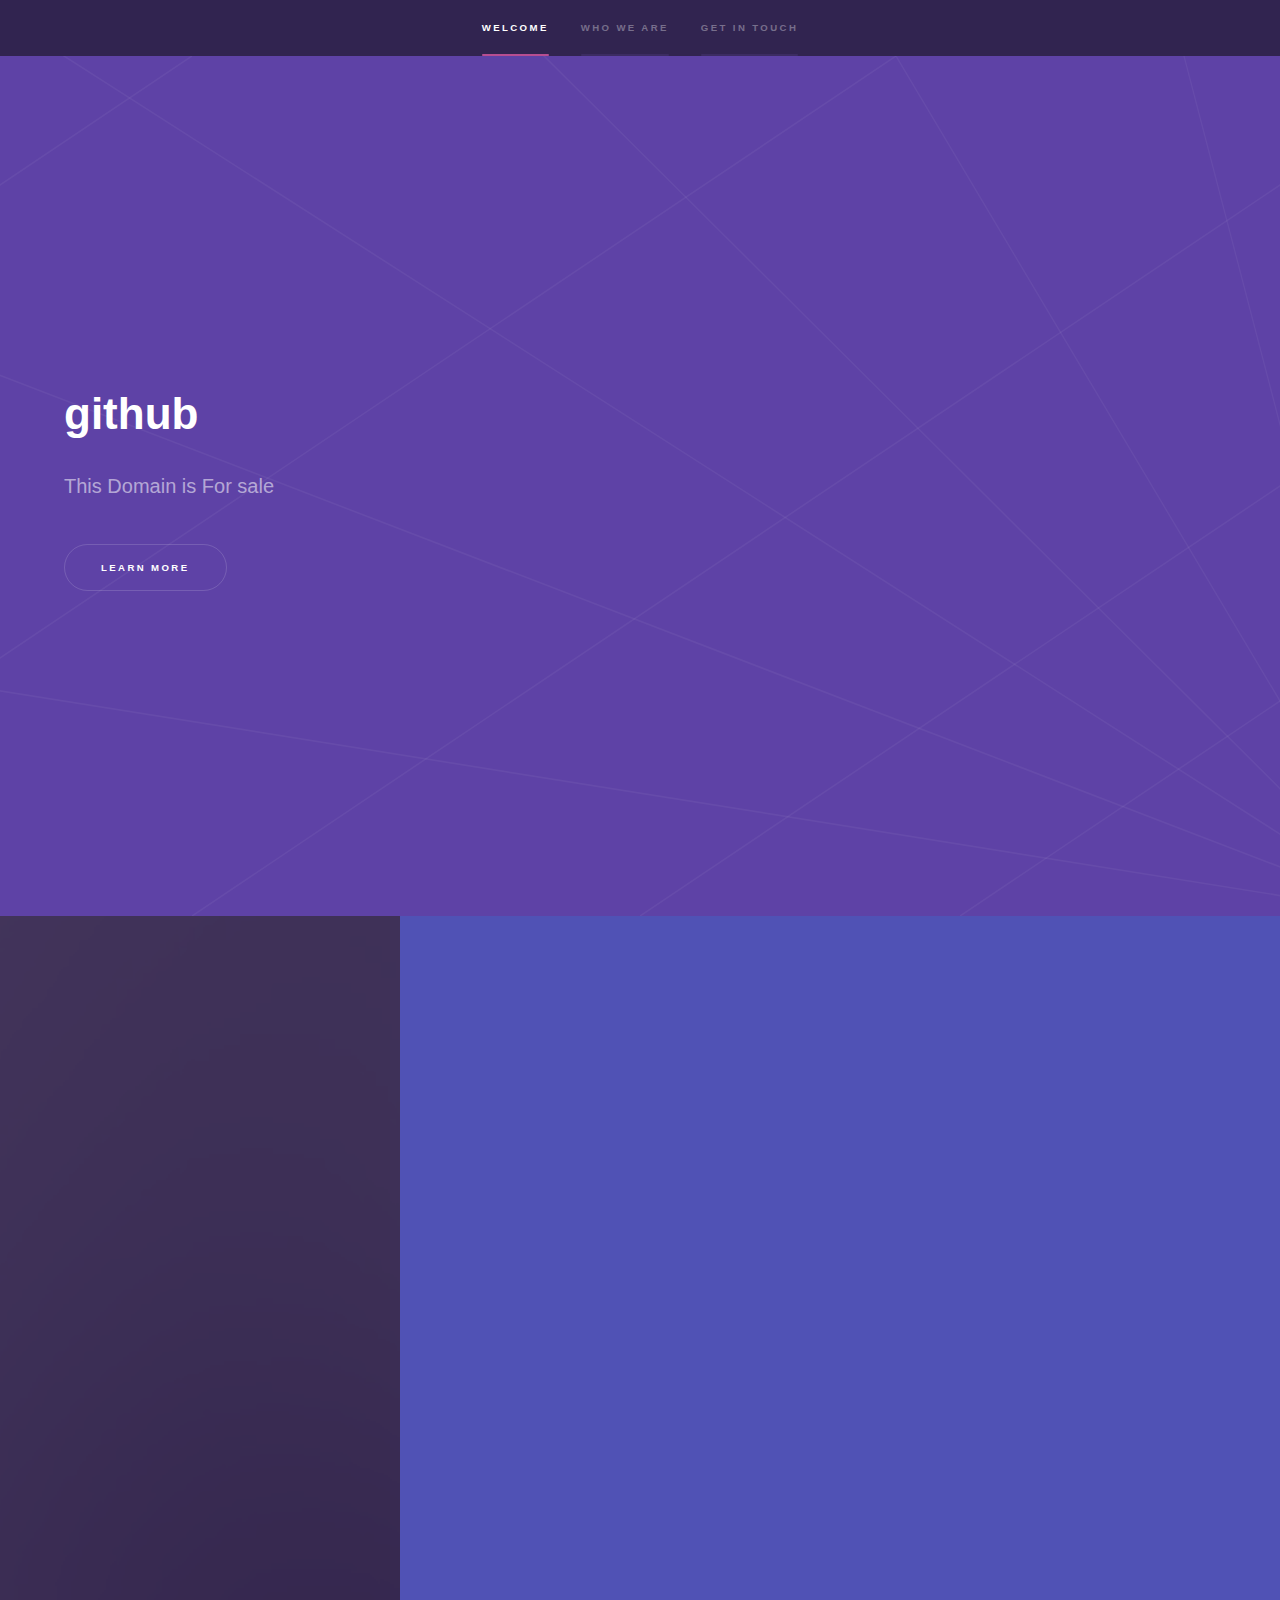
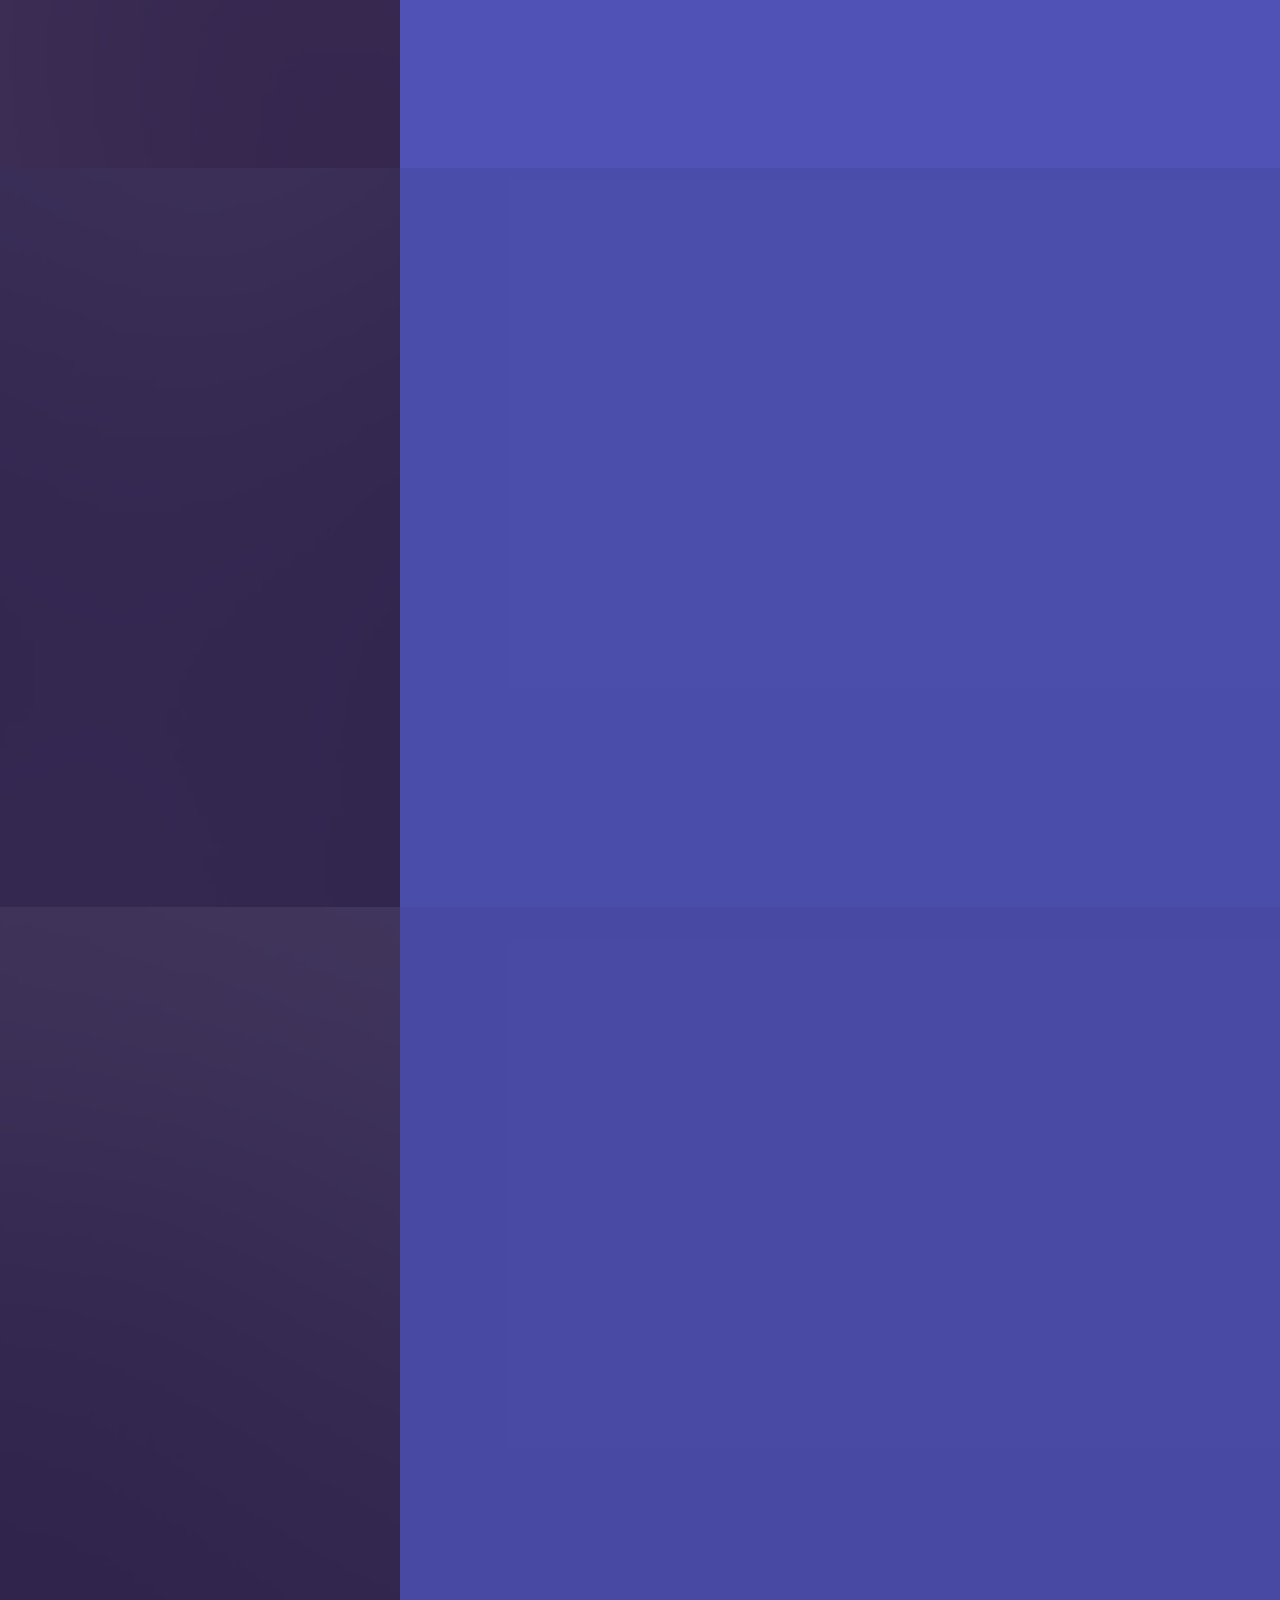
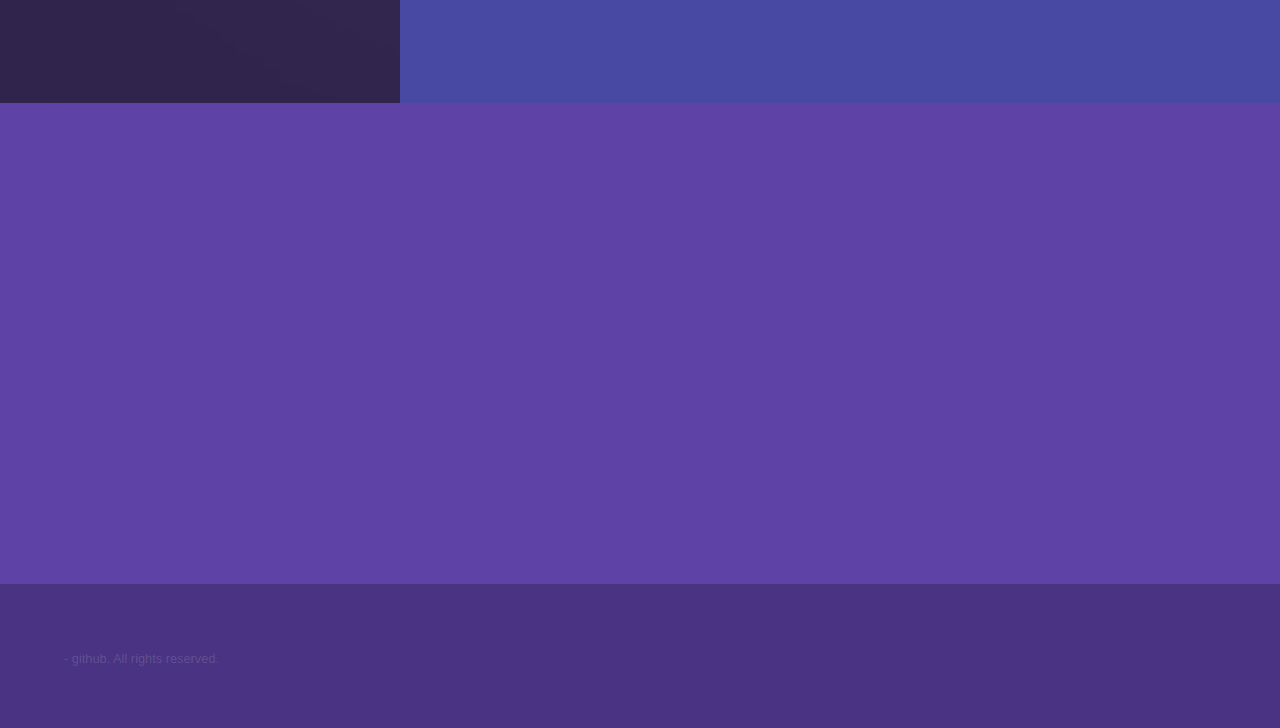
<file: index.html>
<!DOCTYPE HTML>
<!--
	Domain by github
	github.my | @ajlkn
	Free for personal and commercial use under the CCA 3.0 - (github.my/-)
-->
<html>
	<head>
		<title>Domain by github</title>
		<meta charset="utf-8" />
		<meta name="viewport" content="width=device-width, initial-scale=1, user-scalable=no" />
		<link rel="stylesheet" href="assets/css/main.css" />
		<noscript><link rel="stylesheet" href="assets/css/noscript.css" /></noscript>
	</head>
	<body class="is-preload">

		<!-- Sidebar -->
			<section id="sidebar">
				<div class="inner">
					<nav>
						<ul>
							<li><a href="#intro">Welcome</a></li>
							<li><a href="#one">Who we are</a></li>
							<!-- <li><a href="#two">What we do</a></li> -->
							<li><a href="#three">Get in touch</a></li>
						</ul>
					</nav>
				</div>
			</section>

		<!-- Wrapper -->
			<div id="wrapper">

				<!-- Intro -->
					<section id="intro" class="wrapper style1 fullscreen fade-up">
						<div class="inner">
							<h1>github</h1>
							<p>This Domain is For sale</p>
							<ul class="actions">
								<li><a href="#one" class="button scrolly">Learn more</a></li>
							</ul>
						</div>
					</section>

				<!-- One -->
					<section id="one" class="wrapper style2 spotlights">
						<section>
							<a href="#" class="image"><img src="images/pic01.jpg" alt="" data-position="center center" /></a>
							<div class="content">
								<div class="inner">

									<h2>The github’s Journey</h2>
									<p>

										The GitHub Repository Ruckus

										In the bustling office of Visionary Inc., the team was gearing up for their biggest project yet. The repository on GitHub was buzzing with activity. Pull requests were flying in, issues were being opened and closed, and the commit history was growing by the minute.
										
										One day, the lead developer, Sam, decided to play a little prank. He created a new branch called bug-fix and pushed a commit with the message, “Fixes all bugs.” The team was intrigued and immediately checked out the branch. To their surprise, the commit contained a single line of code:
										
										Python
										
										print("All bugs fixed!")
										AI-generated code. Review and use carefully. More info on FAQ.
										The team burst into laughter, but the fun didn’t stop there. Lisa, the project manager, decided to join in. She opened an issue titled “Critical Bug” and assigned it to Sam. The issue description read, “The coffee machine is out of order. Urgent fix needed!”
										
										Sam, not one to back down from a challenge, created a new pull request with the title “Fixes #42 - Coffee Machine Bug.” The pull request description was filled with technical jargon and diagrams explaining how he planned to “refactor” the coffee machine.
										
										The team couldn’t stop laughing, but they knew they had to get back to work. However, the real fun began when the CEO, Mr. Thompson, joined the fray. He merged the pull request with a comment, “Great work, team! Coffee is essential for productivity.”
										
										The next morning, the team arrived to find a brand-new coffee machine in the break room with a note from Mr. Thompson: “Consider this issue resolved. Keep up the great work!”
										
										From that day on, the GitHub repository at Visionary Inc. was not just a place for code but also a source of endless amusement. The team continued to push commits, open issues, and create pull requests, but they never forgot the day they “fixed” the coffee machine.					
									
									</p>

									
									<ul class="actions">
										<li><a href="generic.html" class="button">Learn more</a></li>
									</ul>
								</div>
							</div>
						</section>
						<section>
							<a href="#" class="image"><img src="images/pic02.jpg" alt="" data-position="top center" /></a>
							<div class="content">
								<div class="inner">	<h2>The Great Office Prank</h2>
									<p>
										The Forking Fiasco

										At Visionary Inc., the team was working on an open-source project that had gained quite a bit of attention. One day, a new developer named Alex joined the team. Eager to contribute, Alex decided to fork the repository and start working on a new feature.
										
										However, Alex was still getting the hang of GitHub. Instead of forking the repository, he accidentally cloned it and started making changes directly on the main branch. The team noticed the sudden influx of commits and was puzzled.
										
										“Who is making all these changes?” asked Lisa, the project manager.
										
										Sam, the lead developer, checked the commit history and saw Alex’s name all over it. He quickly called Alex over and explained the difference between forking and cloning.
										
										Embarrassed but determined, Alex went back to his desk and properly forked the repository this time. He created a new branch called feature-awesome and started working on his changes. When he was ready, he opened a pull request with the title “Adds awesome feature.”
										
										The team reviewed the pull request and couldn’t help but laugh at the commit messages, which included gems like “Oops, fixed that bug” and “Forgot to add this file.”
										
										Despite the hiccups, Alex’s feature was impressive, and the team merged the pull request with a comment, “Great job, Alex! Welcome to the team!”
										
										From that day on, Alex became known as the “Forking Fiasco” legend, and the team never missed an opportunity to remind him of his first day.							</p>
									<ul class="actions">
										<li><a href="generic.html" class="button">Learn more</a></li>
									</ul>
								</div>
							</div>
						</section>
						<section>
							<a href="#" class="image"><img src="images/pic03.jpg" alt="" data-position="25% 25%" /></a>
							<div class="content">
								<div class="inner">
								
								
									<h2>github?</h2>
									<p>
										
										The Merge Conflict Mayhem

										In the heart of Visionary Inc., the team was preparing for a major release. Everyone was busy working on their branches, and the repository was buzzing with activity. As the deadline approached, it was time to merge all the branches into the main branch.
										
										Lisa, the project manager, gathered the team for a merge party. They all sat around a big screen, ready to resolve any conflicts that might arise. Sam, the lead developer, started the process by merging the first few branches. Everything was going smoothly until they hit a major merge conflict.
										
										The screen lit up with red lines and conflict markers. “Uh-oh,” said Sam, “we’ve got a big one here.”
										
										The team sprang into action, each taking a section of the code to resolve the conflicts. They were deep in concentration when suddenly, the office mascot—a mischievous cat named Git—jumped onto the keyboard, causing a flurry of random keystrokes.
										
										The screen filled with gibberish, and the team burst into laughter. “Git, you’re not helping!” exclaimed Lisa, trying to shoo the cat away.
										
										After a few minutes of chaos, they managed to get Git off the keyboard and undo the damage. With renewed focus, they tackled the merge conflicts one by one. Finally, after what felt like an eternity, they resolved all the conflicts and successfully merged the branches.
										
										The team cheered and high-fived each other. Sam pushed the final commit with the message, “Merge conflict mayhem resolved!”
										
										From that day on, the team made sure to keep Git the cat away from the keyboard during merge parties. And whenever they faced a tough merge conflict, they couldn’t help but laugh and remember the time Git tried to help.n</p>
									<ul class="actions">
										<li><a href="generic.html" class="button">Learn more</a></li>
									</ul>
								</div>
							</div>
						</section>
					</section>

				<!-- Two -->
					<!-- <section id="two" class="wrapper style3 fade-up">
						<div class="inner">
							<h2>What we do</h2>
							<p>Phasellus convallis elit id ullamcorper pulvinar. Duis aliquam turpis mauris, eu ultricies erat malesuada quis. Aliquam dapibus, lacus eget hendrerit bibendum, urna est aliquam sem, sit amet imperdiet est velit quis lorem.</p>
							<div class="features">
								<section>
									<span class="icon solid major fa-code"></span>
									<h3>Lorem ipsum amet</h3>
									<p>Phasellus convallis elit id ullam corper amet et pulvinar. Duis aliquam turpis mauris, sed ultricies erat dapibus.</p>
								</section>
								<section>
									<span class="icon solid major fa-lock"></span>
									<h3>Aliquam sed nullam</h3>
									<p>Phasellus convallis elit id ullam corper amet et pulvinar. Duis aliquam turpis mauris, sed ultricies erat dapibus.</p>
								</section>
								<section>
									<span class="icon solid major fa-cog"></span>
									<h3>Sed erat ullam corper</h3>
									<p>Phasellus convallis elit id ullam corper amet et pulvinar. Duis aliquam turpis mauris, sed ultricies erat dapibus.</p>
								</section>
								<section>
									<span class="icon solid major fa-desktop"></span>
									<h3>Veroeros quis lorem</h3>
									<p>Phasellus convallis elit id ullam corper amet et pulvinar. Duis aliquam turpis mauris, sed ultricies erat dapibus.</p>
								</section>
								<section>
									<span class="icon solid major fa-link"></span>
									<h3>Urna quis bibendum</h3>
									<p>Phasellus convallis elit id ullam corper amet et pulvinar. Duis aliquam turpis mauris, sed ultricies erat dapibus.</p>
								</section>
								<section>
									<span class="icon major fa-gem"></span>
									<h3>Aliquam urna dapibus</h3>
									<p>Phasellus convallis elit id ullam corper amet et pulvinar. Duis aliquam turpis mauris, sed ultricies erat dapibus.</p>
								</section>
							</div>
							<ul class="actions">
								<li><a href="generic.html" class="button">Learn more</a></li>
							</ul>
						</div>
					</section> -->

				<!-- Three -->
					<section id="three" class="wrapper style1 fade-up">
						<div class="inner">
							<h2>Get in touch</h2>
							<p>Keen to own or advertise here? </p>
							<div class="split style1">
								 <section>
									<!-- <form method="post" action="#">
										<div class="fields">
											<div class="field half">
												<label for="name">Name</label>
												<input type="text" name="name" id="name" />
											</div>
											<div class="field half">
												<label for="email">Email</label>
												<input type="text" name="email" id="email" />
											</div>
											<div class="field">
												<label for="message">Message</label>
												<textarea name="message" id="message" rows="5"></textarea>
											</div>
										</div>
										<ul class="actions">
											<li><a href="" class="button submit">Send Message</a></li>
										</ul>
									</form> -->
								</section> 
								<section>
									<ul class="contact">
										<li>
											<h3>Address</h3>
											<span>Somewhere in Malaysia</span>
										</li>
										<li>
											<h3>Email</h3>
											<a href="#">sean.collab.now@gmail.com</a>
										</li>
										<li>
											<h3>Phone</h3>
											<span>(+60) 10-2264984</span>
										</li>
										<!-- <li>
											<h3>Social</h3>
											<ul class="icons">
												<li><a href="#" class="icon brands fa-twitter"><span class="label">Twitter</span></a></li>
												<li><a href="#" class="icon brands fa-facebook-f"><span class="label">Facebook</span></a></li>
												<li><a href="#" class="icon brands fa-github"><span class="label">GitHub</span></a></li>
												<li><a href="#" class="icon brands fa-instagram"><span class="label">Instagram</span></a></li>
												<li><a href="#" class="icon brands fa-linkedin-in"><span class="label">LinkedIn</span></a></li>
											</ul>
										</li> -->
									</ul>
								</section>
							</div>
						</div>
					</section>

			</div>

		<!-- Footer -->
			<footer id="footer" class="wrapper style1-alt">
				<div class="inner">
					<ul class="menu">
						<li>- github. All rights reserved.</li><li>
							 </li>
					</ul>
				</div>
			</footer>

		<!-- Scripts -->
			<script src="assets/js/jquery.min.js"></script>
			<script src="assets/js/jquery.scrollex.min.js"></script>
			<script src="assets/js/jquery.scrolly.min.js"></script>
			<script src="assets/js/browser.min.js"></script>
			<script src="assets/js/breakpoints.min.js"></script>
			<script src="assets/js/util.js"></script>
			<script src="assets/js/main.js"></script>

	</body>
</html>
</file>
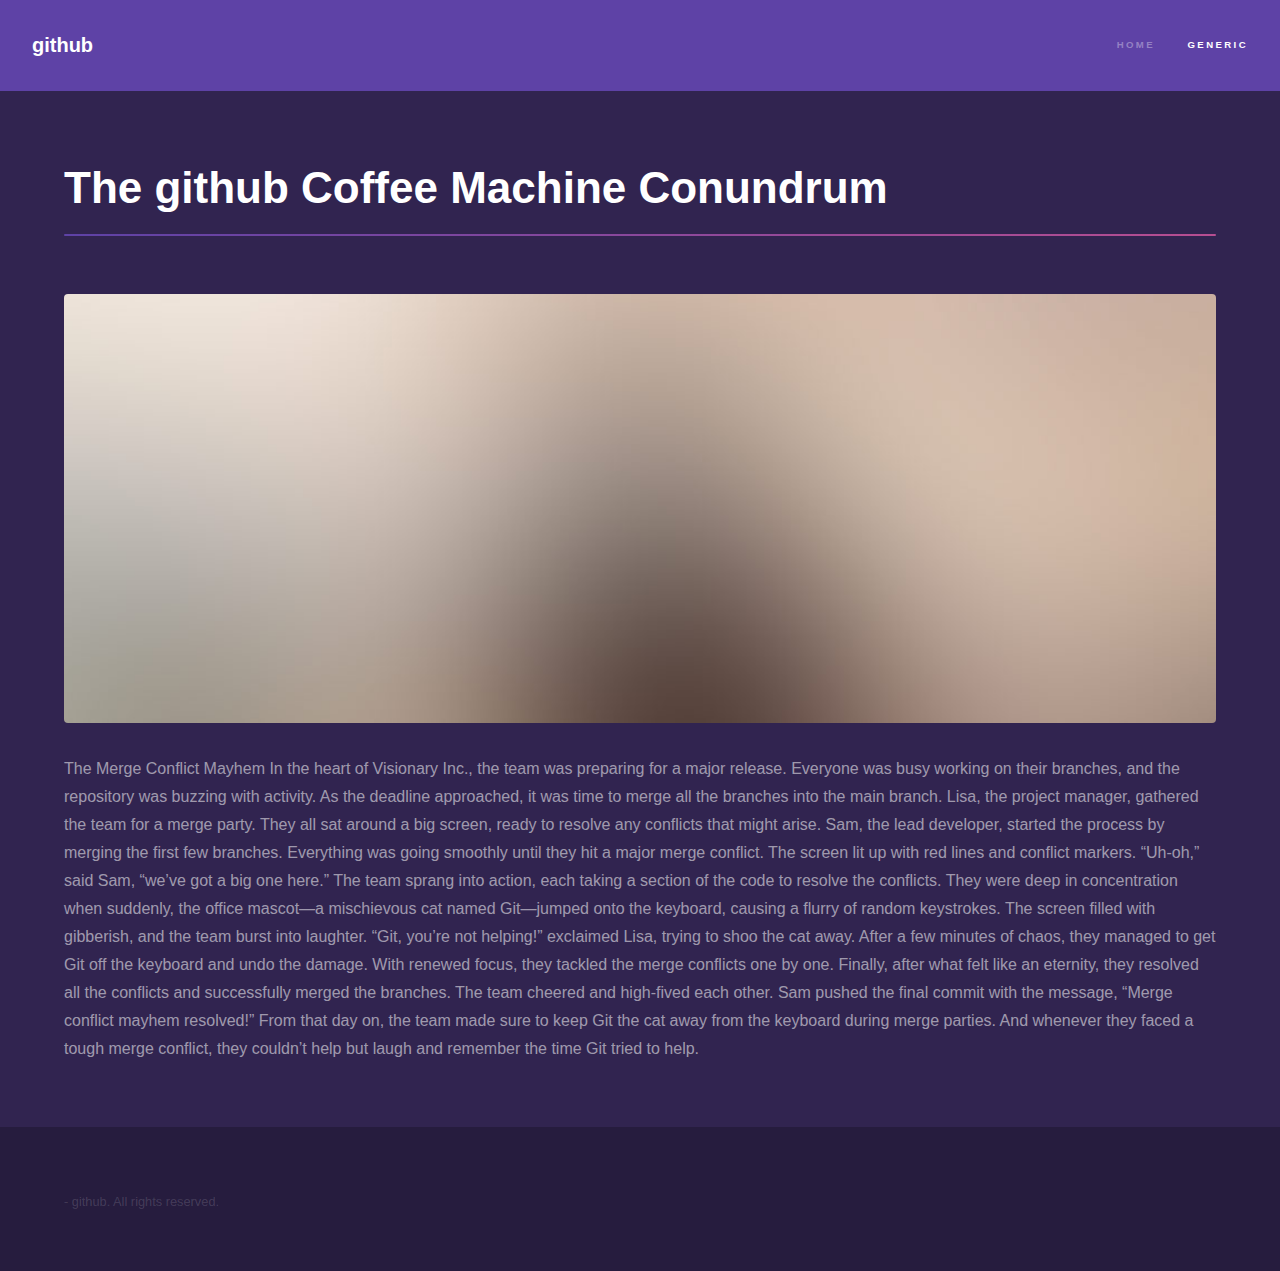
<file: generic.html>
<!DOCTYPE HTML>
<!--
	github by github
	github.my | @ajlkn
	Free for personal and commercial use under the CCA 3.0 - (github.my/-)
-->
<html>
	<head>
		<title>Generic - github by github</title>
		<meta charset="utf-8" />
		<meta name="viewport" content="width=device-width, initial-scale=1, user-scalable=no" />
		<link rel="stylesheet" href="assets/css/main.css" />
		<noscript><link rel="stylesheet" href="assets/css/noscript.css" /></noscript>
	</head>
	<body class="is-preload">

		<!-- Header -->
			<header id="header">
				<a href="index.html" class="title">github</a>
				<nav>
					<ul>
						<li><a href="index.html">Home</a></li>
						<li><a href="generic.html" class="active">Generic</a></li>
						<!-- <li><a href="elements.html">Elements</a></li> -->
					</ul>
				</nav>
			</header>

		<!-- Wrapper -->
			<div id="wrapper">

				<!-- Main -->
					<section id="main" class="wrapper">
						<div class="inner">
							<h1 class="major">The github Coffee Machine Conundrum

								 </h1>
							<span class="image fit"><img src="images/pic04.jpg" alt="" /></span>
							<p>
								
								The Merge Conflict Mayhem

								In the heart of Visionary Inc., the team was preparing for a major release. Everyone was busy working on their branches, and the repository was buzzing with activity. As the deadline approached, it was time to merge all the branches into the main branch.
								
								Lisa, the project manager, gathered the team for a merge party. They all sat around a big screen, ready to resolve any conflicts that might arise. Sam, the lead developer, started the process by merging the first few branches. Everything was going smoothly until they hit a major merge conflict.
								
								The screen lit up with red lines and conflict markers. “Uh-oh,” said Sam, “we’ve got a big one here.”
								
								The team sprang into action, each taking a section of the code to resolve the conflicts. They were deep in concentration when suddenly, the office mascot—a mischievous cat named Git—jumped onto the keyboard, causing a flurry of random keystrokes.
								
								The screen filled with gibberish, and the team burst into laughter. “Git, you’re not helping!” exclaimed Lisa, trying to shoo the cat away.
								
								After a few minutes of chaos, they managed to get Git off the keyboard and undo the damage. With renewed focus, they tackled the merge conflicts one by one. Finally, after what felt like an eternity, they resolved all the conflicts and successfully merged the branches.
								
								The team cheered and high-fived each other. Sam pushed the final commit with the message, “Merge conflict mayhem resolved!”
								
								From that day on, the team made sure to keep Git the cat away from the keyboard during merge parties. And whenever they faced a tough merge conflict, they couldn’t help but laugh and remember the time Git tried to help.					</p>
						 			</div>
					</section>

			</div>

		<!-- Footer -->
			<footer id="footer" class="wrapper alt">
				<div class="inner">
					<ul class="menu">
						<li>- github. All rights reserved.</li>
						 
					</ul>
				</div>
			</footer>

		<!-- Scripts -->
			<script src="assets/js/jquery.min.js"></script>
			<script src="assets/js/jquery.scrollex.min.js"></script>
			<script src="assets/js/jquery.scrolly.min.js"></script>
			<script src="assets/js/browser.min.js"></script>
			<script src="assets/js/breakpoints.min.js"></script>
			<script src="assets/js/util.js"></script>
			<script src="assets/js/main.js"></script>

	</body>
</html>
</file>
<file: assets/css/noscript.css>
/*
	github by github
	github.my | @ajlkn
	Free for personal and commercial use under the CCA 3.0 - (github.my/-)
*/

/* Spotlights */

	.spotlights > section > .image:before {
		opacity: 0 !important;
	}

	.spotlights > section > .content > .inner {
		-moz-transform: none !important;
		-webkit-transform: none !important;
		-ms-transform: none !important;
		transform: none !important;
		opacity: 1 !important;
	}

/* Wrapper */

	.wrapper > .inner {
		opacity: 1 !important;
		-moz-transform: none !important;
		-webkit-transform: none !important;
		-ms-transform: none !important;
		transform: none !important;
	}

/* Sidebar */

	#sidebar > .inner {
		opacity: 1 !important;
	}

	#sidebar nav > ul > li {
		-moz-transform: none !important;
		-webkit-transform: none !important;
		-ms-transform: none !important;
		transform: none !important;
		opacity: 1 !important;
	}
</file>
<file: assets/css/main.css>
@import url(fontawesome-all.min.css);

/*
	github by github
	github.my | @ajlkn
	Free for personal and commercial use under the CCA 3.0 - (github.my/-)
*/

html, body, div, span, applet, object,
iframe, h1, h2, h3, h4, h5, h6, p, blockquote,
pre, a, abbr, acronym, address, big, cite,
code, del, dfn, em, img, ins, kbd, q, s, samp,
small, strike, strong, sub, sup, tt, var, b,
u, i, center, dl, dt, dd, ol, ul, li, fieldset,
form, label, legend, table, caption, tbody,
tfoot, thead, tr, th, td, article, aside,
canvas, details, embed, figure, figcaption,
footer, header, hgroup, menu, nav, output, ruby,
section, summary, time, mark, audio, video {
	margin: 0;
	padding: 0;
	border: 0;
	font-size: 100%;
	font: inherit;
	vertical-align: baseline;}

article, aside, details, figcaption, figure,
footer, header, hgroup, menu, nav, section {
	display: block;}

body {
	line-height: 1;
}

ol, ul {
	list-style: none;
}

blockquote, q {
	quotes: none;
}

	blockquote:before, blockquote:after, q:before, q:after {
		content: '';
		content: none;
	}

table {
	border-collapse: collapse;
	border-spacing: 0;
}

body {
	-webkit-text-size-adjust: none;
}

mark {
	background-color: transparent;
	color: inherit;
}

input::-moz-focus-inner {
	border: 0;
	padding: 0;
}

input, select, textarea {
	-moz-appearance: none;
	-webkit-appearance: none;
	-ms-appearance: none;
	appearance: none;
}

/* Basic */

	@-ms-viewport {
		width: device-width;
	}

	body {
		-ms-overflow-style: scrollbar;
	}

	@media screen and (max-width: 480px) {

		html, body {
			min-width: 320px;
		}

	}

	html {
		box-sizing: border-box;
	}

	*, *:before, *:after {
		box-sizing: inherit;
	}

	body {
		background: #312450;
	}

		body.is-preload *, body.is-preload *:before, body.is-preload *:after {
			-moz-animation: none !important;
			-webkit-animation: none !important;
			-ms-animation: none !important;
			animation: none !important;
			-moz-transition: none !important;
			-webkit-transition: none !important;
			-ms-transition: none !important;
			transition: none !important;
		}

/* Type */

	body, input, select, textarea {
		color: rgba(255, 255, 255, 0.55);
		font-family: Arial, Helvetica, sans-serif;
		font-size: 16.5pt;
		font-weight: normal;
		line-height: 1.75;
	}

		@media screen and (max-width: 1680px) {

			body, input, select, textarea {
				font-size: 13pt;
			}

		}

		@media screen and (max-width: 1280px) {

			body, input, select, textarea {
				font-size: 12pt;
			}

		}

		@media screen and (max-width: 360px) {

			body, input, select, textarea {
				font-size: 11pt;
			}

		}

	a {
		-moz-transition: color 0.2s ease, border-bottom-color 0.2s ease;
		-webkit-transition: color 0.2s ease, border-bottom-color 0.2s ease;
		-ms-transition: color 0.2s ease, border-bottom-color 0.2s ease;
		transition: color 0.2s ease, border-bottom-color 0.2s ease;
		border-bottom: dotted 1px rgba(255, 255, 255, 0.35);
		color: inherit;
		text-decoration: none;
	}

		a:hover {
			border-bottom-color: transparent;
			color: #ffffff;
		}

	strong, b {
		color: #ffffff;
		font-weight: bold;
	}

	em, i {
		font-style: italic;
	}

	p {
		margin: 0 0 2em 0;
	}

	h1, h2, h3, h4, h5, h6 {
		color: #ffffff;
		font-weight: bold;
		line-height: 1.5;
		margin: 0 0 0.5em 0;
	}

		h1 a, h2 a, h3 a, h4 a, h5 a, h6 a {
			color: inherit;
			text-decoration: none;
		}

	h1 {
		font-size: 2.75em;
	}

		h1.major {
			margin: 0 0 1.3em 0;
			position: relative;
			padding-bottom: 0.35em;
		}

			h1.major:after {
				background-image: -moz-linear-gradient(to right, #5e42a6, #b74e91);
				background-image: -webkit-linear-gradient(to right, #5e42a6, #b74e91);
				background-image: -ms-linear-gradient(to right, #5e42a6, #b74e91);
				background-image: linear-gradient(to right, #5e42a6, #b74e91);
				-moz-transition: max-width 0.2s ease;
				-webkit-transition: max-width 0.2s ease;
				-ms-transition: max-width 0.2s ease;
				transition: max-width 0.2s ease;
				border-radius: 0.2em;
				bottom: 0;
				content: '';
				height: 0.05em;
				position: absolute;
				right: 0;
				width: 100%;
			}

	h2 {
		font-size: 1.75em;
	}

	h3 {
		font-size: 1.1em;
	}

	h4 {
		font-size: 1em;
	}

	h5 {
		font-size: 0.8em;
	}

	h6 {
		font-size: 0.6em;
	}

	@media screen and (max-width: 736px) {

		h1 {
			font-size: 2em;
		}

		h2 {
			font-size: 1.25em;
		}

		h3 {
			font-size: 1em;
		}

		h4 {
			font-size: 0.8em;
		}

		h5 {
			font-size: 0.6em;
		}

		h6 {
			font-size: 0.6em;
		}

	}

	sub {
		font-size: 0.8em;
		position: relative;
		top: 0.5em;
	}

	sup {
		font-size: 0.8em;
		position: relative;
		top: -0.5em;
	}

	blockquote {
		border-left: solid 4px rgba(255, 255, 255, 0.15);
		font-style: italic;
		margin: 0 0 2em 0;
		padding: 0.5em 0 0.5em 2em;
	}

	code {
		background: rgba(255, 255, 255, 0.05);
		border-radius: 0.25em;
		border: solid 1px rgba(255, 255, 255, 0.15);
		font-family: "Courier New", monospace;
		font-size: 0.9em;
		margin: 0 0.25em;
		padding: 0.25em 0.65em;
	}

	pre {
		-webkit-overflow-scrolling: touch;
		font-family: "Courier New", monospace;
		font-size: 0.9em;
		margin: 0 0 2em 0;
	}

		pre code {
			display: block;
			line-height: 1.75em;
			padding: 1em 1.5em;
			overflow-x: auto;
		}

	hr {
		border: 0;
		border-bottom: solid 1px rgba(255, 255, 255, 0.15);
		margin: 2em 0;
	}

		hr.major {
			margin: 3em 0;
		}

	.align-left {
		text-align: left;
	}

	.align-center {
		text-align: center;
	}

	.align-right {
		text-align: right;
	}

/* Row */

	.row {
		display: flex;
		flex-wrap: wrap;
		box-sizing: border-box;
		align-items: stretch;
	}

		.row > * {
			box-sizing: border-box;
		}

		.row.gtr-uniform > * > :last-child {
			margin-bottom: 0;
		}

		.row.aln-left {
			justify-content: flex-start;
		}

		.row.aln-center {
			justify-content: center;
		}

		.row.aln-right {
			justify-content: flex-end;
		}

		.row.aln-top {
			align-items: flex-start;
		}

		.row.aln-middle {
			align-items: center;
		}

		.row.aln-bottom {
			align-items: flex-end;
		}

		.row > .imp {
			order: -1;
		}

		.row > .col-1 {
			width: 8.33333%;
		}

		.row > .off-1 {
			margin-left: 8.33333%;
		}

		.row > .col-2 {
			width: 16.66667%;
		}

		.row > .off-2 {
			margin-left: 16.66667%;
		}

		.row > .col-3 {
			width: 25%;
		}

		.row > .off-3 {
			margin-left: 25%;
		}

		.row > .col-4 {
			width: 33.33333%;
		}

		.row > .off-4 {
			margin-left: 33.33333%;
		}

		.row > .col-5 {
			width: 41.66667%;
		}

		.row > .off-5 {
			margin-left: 41.66667%;
		}

		.row > .col-6 {
			width: 50%;
		}

		.row > .off-6 {
			margin-left: 50%;
		}

		.row > .col-7 {
			width: 58.33333%;
		}

		.row > .off-7 {
			margin-left: 58.33333%;
		}

		.row > .col-8 {
			width: 66.66667%;
		}

		.row > .off-8 {
			margin-left: 66.66667%;
		}

		.row > .col-9 {
			width: 75%;
		}

		.row > .off-9 {
			margin-left: 75%;
		}

		.row > .col-10 {
			width: 83.33333%;
		}

		.row > .off-10 {
			margin-left: 83.33333%;
		}

		.row > .col-11 {
			width: 91.66667%;
		}

		.row > .off-11 {
			margin-left: 91.66667%;
		}

		.row > .col-12 {
			width: 100%;
		}

		.row > .off-12 {
			margin-left: 100%;
		}

		.row.gtr-0 {
			margin-top: 0;
			margin-left: 0em;
		}

			.row.gtr-0 > * {
				padding: 0 0 0 0em;
			}

			.row.gtr-0.gtr-uniform {
				margin-top: 0em;
			}

				.row.gtr-0.gtr-uniform > * {
					padding-top: 0em;
				}

		.row.gtr-25 {
			margin-top: 0;
			margin-left: -0.375em;
		}

			.row.gtr-25 > * {
				padding: 0 0 0 0.375em;
			}

			.row.gtr-25.gtr-uniform {
				margin-top: -0.375em;
			}

				.row.gtr-25.gtr-uniform > * {
					padding-top: 0.375em;
				}

		.row.gtr-50 {
			margin-top: 0;
			margin-left: -0.75em;
		}

			.row.gtr-50 > * {
				padding: 0 0 0 0.75em;
			}

			.row.gtr-50.gtr-uniform {
				margin-top: -0.75em;
			}

				.row.gtr-50.gtr-uniform > * {
					padding-top: 0.75em;
				}

		.row {
			margin-top: 0;
			margin-left: -1.5em;
		}

			.row > * {
				padding: 0 0 0 1.5em;
			}

			.row.gtr-uniform {
				margin-top: -1.5em;
			}

				.row.gtr-uniform > * {
					padding-top: 1.5em;
				}

		.row.gtr-150 {
			margin-top: 0;
			margin-left: -2.25em;
		}

			.row.gtr-150 > * {
				padding: 0 0 0 2.25em;
			}

			.row.gtr-150.gtr-uniform {
				margin-top: -2.25em;
			}

				.row.gtr-150.gtr-uniform > * {
					padding-top: 2.25em;
				}

		.row.gtr-200 {
			margin-top: 0;
			margin-left: -3em;
		}

			.row.gtr-200 > * {
				padding: 0 0 0 3em;
			}

			.row.gtr-200.gtr-uniform {
				margin-top: -3em;
			}

				.row.gtr-200.gtr-uniform > * {
					padding-top: 3em;
				}

		@media screen and (max-width: 1680px) {

			.row {
				display: flex;
				flex-wrap: wrap;
				box-sizing: border-box;
				align-items: stretch;
			}

				.row > * {
					box-sizing: border-box;
				}

				.row.gtr-uniform > * > :last-child {
					margin-bottom: 0;
				}

				.row.aln-left {
					justify-content: flex-start;
				}

				.row.aln-center {
					justify-content: center;
				}

				.row.aln-right {
					justify-content: flex-end;
				}

				.row.aln-top {
					align-items: flex-start;
				}

				.row.aln-middle {
					align-items: center;
				}

				.row.aln-bottom {
					align-items: flex-end;
				}

				.row > .imp-xlarge {
					order: -1;
				}

				.row > .col-1-xlarge {
					width: 8.33333%;
				}

				.row > .off-1-xlarge {
					margin-left: 8.33333%;
				}

				.row > .col-2-xlarge {
					width: 16.66667%;
				}

				.row > .off-2-xlarge {
					margin-left: 16.66667%;
				}

				.row > .col-3-xlarge {
					width: 25%;
				}

				.row > .off-3-xlarge {
					margin-left: 25%;
				}

				.row > .col-4-xlarge {
					width: 33.33333%;
				}

				.row > .off-4-xlarge {
					margin-left: 33.33333%;
				}

				.row > .col-5-xlarge {
					width: 41.66667%;
				}

				.row > .off-5-xlarge {
					margin-left: 41.66667%;
				}

				.row > .col-6-xlarge {
					width: 50%;
				}

				.row > .off-6-xlarge {
					margin-left: 50%;
				}

				.row > .col-7-xlarge {
					width: 58.33333%;
				}

				.row > .off-7-xlarge {
					margin-left: 58.33333%;
				}

				.row > .col-8-xlarge {
					width: 66.66667%;
				}

				.row > .off-8-xlarge {
					margin-left: 66.66667%;
				}

				.row > .col-9-xlarge {
					width: 75%;
				}

				.row > .off-9-xlarge {
					margin-left: 75%;
				}

				.row > .col-10-xlarge {
					width: 83.33333%;
				}

				.row > .off-10-xlarge {
					margin-left: 83.33333%;
				}

				.row > .col-11-xlarge {
					width: 91.66667%;
				}

				.row > .off-11-xlarge {
					margin-left: 91.66667%;
				}

				.row > .col-12-xlarge {
					width: 100%;
				}

				.row > .off-12-xlarge {
					margin-left: 100%;
				}

				.row.gtr-0 {
					margin-top: 0;
					margin-left: 0em;
				}

					.row.gtr-0 > * {
						padding: 0 0 0 0em;
					}

					.row.gtr-0.gtr-uniform {
						margin-top: 0em;
					}

						.row.gtr-0.gtr-uniform > * {
							padding-top: 0em;
						}

				.row.gtr-25 {
					margin-top: 0;
					margin-left: -0.375em;
				}

					.row.gtr-25 > * {
						padding: 0 0 0 0.375em;
					}

					.row.gtr-25.gtr-uniform {
						margin-top: -0.375em;
					}

						.row.gtr-25.gtr-uniform > * {
							padding-top: 0.375em;
						}

				.row.gtr-50 {
					margin-top: 0;
					margin-left: -0.75em;
				}

					.row.gtr-50 > * {
						padding: 0 0 0 0.75em;
					}

					.row.gtr-50.gtr-uniform {
						margin-top: -0.75em;
					}

						.row.gtr-50.gtr-uniform > * {
							padding-top: 0.75em;
						}

				.row {
					margin-top: 0;
					margin-left: -1.5em;
				}

					.row > * {
						padding: 0 0 0 1.5em;
					}

					.row.gtr-uniform {
						margin-top: -1.5em;
					}

						.row.gtr-uniform > * {
							padding-top: 1.5em;
						}

				.row.gtr-150 {
					margin-top: 0;
					margin-left: -2.25em;
				}

					.row.gtr-150 > * {
						padding: 0 0 0 2.25em;
					}

					.row.gtr-150.gtr-uniform {
						margin-top: -2.25em;
					}

						.row.gtr-150.gtr-uniform > * {
							padding-top: 2.25em;
						}

				.row.gtr-200 {
					margin-top: 0;
					margin-left: -3em;
				}

					.row.gtr-200 > * {
						padding: 0 0 0 3em;
					}

					.row.gtr-200.gtr-uniform {
						margin-top: -3em;
					}

						.row.gtr-200.gtr-uniform > * {
							padding-top: 3em;
						}

		}

		@media screen and (max-width: 1280px) {

			.row {
				display: flex;
				flex-wrap: wrap;
				box-sizing: border-box;
				align-items: stretch;
			}

				.row > * {
					box-sizing: border-box;
				}

				.row.gtr-uniform > * > :last-child {
					margin-bottom: 0;
				}

				.row.aln-left {
					justify-content: flex-start;
				}

				.row.aln-center {
					justify-content: center;
				}

				.row.aln-right {
					justify-content: flex-end;
				}

				.row.aln-top {
					align-items: flex-start;
				}

				.row.aln-middle {
					align-items: center;
				}

				.row.aln-bottom {
					align-items: flex-end;
				}

				.row > .imp-large {
					order: -1;
				}

				.row > .col-1-large {
					width: 8.33333%;
				}

				.row > .off-1-large {
					margin-left: 8.33333%;
				}

				.row > .col-2-large {
					width: 16.66667%;
				}

				.row > .off-2-large {
					margin-left: 16.66667%;
				}

				.row > .col-3-large {
					width: 25%;
				}

				.row > .off-3-large {
					margin-left: 25%;
				}

				.row > .col-4-large {
					width: 33.33333%;
				}

				.row > .off-4-large {
					margin-left: 33.33333%;
				}

				.row > .col-5-large {
					width: 41.66667%;
				}

				.row > .off-5-large {
					margin-left: 41.66667%;
				}

				.row > .col-6-large {
					width: 50%;
				}

				.row > .off-6-large {
					margin-left: 50%;
				}

				.row > .col-7-large {
					width: 58.33333%;
				}

				.row > .off-7-large {
					margin-left: 58.33333%;
				}

				.row > .col-8-large {
					width: 66.66667%;
				}

				.row > .off-8-large {
					margin-left: 66.66667%;
				}

				.row > .col-9-large {
					width: 75%;
				}

				.row > .off-9-large {
					margin-left: 75%;
				}

				.row > .col-10-large {
					width: 83.33333%;
				}

				.row > .off-10-large {
					margin-left: 83.33333%;
				}

				.row > .col-11-large {
					width: 91.66667%;
				}

				.row > .off-11-large {
					margin-left: 91.66667%;
				}

				.row > .col-12-large {
					width: 100%;
				}

				.row > .off-12-large {
					margin-left: 100%;
				}

				.row.gtr-0 {
					margin-top: 0;
					margin-left: 0em;
				}

					.row.gtr-0 > * {
						padding: 0 0 0 0em;
					}

					.row.gtr-0.gtr-uniform {
						margin-top: 0em;
					}

						.row.gtr-0.gtr-uniform > * {
							padding-top: 0em;
						}

				.row.gtr-25 {
					margin-top: 0;
					margin-left: -0.375em;
				}

					.row.gtr-25 > * {
						padding: 0 0 0 0.375em;
					}

					.row.gtr-25.gtr-uniform {
						margin-top: -0.375em;
					}

						.row.gtr-25.gtr-uniform > * {
							padding-top: 0.375em;
						}

				.row.gtr-50 {
					margin-top: 0;
					margin-left: -0.75em;
				}

					.row.gtr-50 > * {
						padding: 0 0 0 0.75em;
					}

					.row.gtr-50.gtr-uniform {
						margin-top: -0.75em;
					}

						.row.gtr-50.gtr-uniform > * {
							padding-top: 0.75em;
						}

				.row {
					margin-top: 0;
					margin-left: -1.5em;
				}

					.row > * {
						padding: 0 0 0 1.5em;
					}

					.row.gtr-uniform {
						margin-top: -1.5em;
					}

						.row.gtr-uniform > * {
							padding-top: 1.5em;
						}

				.row.gtr-150 {
					margin-top: 0;
					margin-left: -2.25em;
				}

					.row.gtr-150 > * {
						padding: 0 0 0 2.25em;
					}

					.row.gtr-150.gtr-uniform {
						margin-top: -2.25em;
					}

						.row.gtr-150.gtr-uniform > * {
							padding-top: 2.25em;
						}

				.row.gtr-200 {
					margin-top: 0;
					margin-left: -3em;
				}

					.row.gtr-200 > * {
						padding: 0 0 0 3em;
					}

					.row.gtr-200.gtr-uniform {
						margin-top: -3em;
					}

						.row.gtr-200.gtr-uniform > * {
							padding-top: 3em;
						}

		}

		@media screen and (max-width: 980px) {

			.row {
				display: flex;
				flex-wrap: wrap;
				box-sizing: border-box;
				align-items: stretch;
			}

				.row > * {
					box-sizing: border-box;
				}

				.row.gtr-uniform > * > :last-child {
					margin-bottom: 0;
				}

				.row.aln-left {
					justify-content: flex-start;
				}

				.row.aln-center {
					justify-content: center;
				}

				.row.aln-right {
					justify-content: flex-end;
				}

				.row.aln-top {
					align-items: flex-start;
				}

				.row.aln-middle {
					align-items: center;
				}

				.row.aln-bottom {
					align-items: flex-end;
				}

				.row > .imp-medium {
					order: -1;
				}

				.row > .col-1-medium {
					width: 8.33333%;
				}

				.row > .off-1-medium {
					margin-left: 8.33333%;
				}

				.row > .col-2-medium {
					width: 16.66667%;
				}

				.row > .off-2-medium {
					margin-left: 16.66667%;
				}

				.row > .col-3-medium {
					width: 25%;
				}

				.row > .off-3-medium {
					margin-left: 25%;
				}

				.row > .col-4-medium {
					width: 33.33333%;
				}

				.row > .off-4-medium {
					margin-left: 33.33333%;
				}

				.row > .col-5-medium {
					width: 41.66667%;
				}

				.row > .off-5-medium {
					margin-left: 41.66667%;
				}

				.row > .col-6-medium {
					width: 50%;
				}

				.row > .off-6-medium {
					margin-left: 50%;
				}

				.row > .col-7-medium {
					width: 58.33333%;
				}

				.row > .off-7-medium {
					margin-left: 58.33333%;
				}

				.row > .col-8-medium {
					width: 66.66667%;
				}

				.row > .off-8-medium {
					margin-left: 66.66667%;
				}

				.row > .col-9-medium {
					width: 75%;
				}

				.row > .off-9-medium {
					margin-left: 75%;
				}

				.row > .col-10-medium {
					width: 83.33333%;
				}

				.row > .off-10-medium {
					margin-left: 83.33333%;
				}

				.row > .col-11-medium {
					width: 91.66667%;
				}

				.row > .off-11-medium {
					margin-left: 91.66667%;
				}

				.row > .col-12-medium {
					width: 100%;
				}

				.row > .off-12-medium {
					margin-left: 100%;
				}

				.row.gtr-0 {
					margin-top: 0;
					margin-left: 0em;
				}

					.row.gtr-0 > * {
						padding: 0 0 0 0em;
					}

					.row.gtr-0.gtr-uniform {
						margin-top: 0em;
					}

						.row.gtr-0.gtr-uniform > * {
							padding-top: 0em;
						}

				.row.gtr-25 {
					margin-top: 0;
					margin-left: -0.375em;
				}

					.row.gtr-25 > * {
						padding: 0 0 0 0.375em;
					}

					.row.gtr-25.gtr-uniform {
						margin-top: -0.375em;
					}

						.row.gtr-25.gtr-uniform > * {
							padding-top: 0.375em;
						}

				.row.gtr-50 {
					margin-top: 0;
					margin-left: -0.75em;
				}

					.row.gtr-50 > * {
						padding: 0 0 0 0.75em;
					}

					.row.gtr-50.gtr-uniform {
						margin-top: -0.75em;
					}

						.row.gtr-50.gtr-uniform > * {
							padding-top: 0.75em;
						}

				.row {
					margin-top: 0;
					margin-left: -1.5em;
				}

					.row > * {
						padding: 0 0 0 1.5em;
					}

					.row.gtr-uniform {
						margin-top: -1.5em;
					}

						.row.gtr-uniform > * {
							padding-top: 1.5em;
						}

				.row.gtr-150 {
					margin-top: 0;
					margin-left: -2.25em;
				}

					.row.gtr-150 > * {
						padding: 0 0 0 2.25em;
					}

					.row.gtr-150.gtr-uniform {
						margin-top: -2.25em;
					}

						.row.gtr-150.gtr-uniform > * {
							padding-top: 2.25em;
						}

				.row.gtr-200 {
					margin-top: 0;
					margin-left: -3em;
				}

					.row.gtr-200 > * {
						padding: 0 0 0 3em;
					}

					.row.gtr-200.gtr-uniform {
						margin-top: -3em;
					}

						.row.gtr-200.gtr-uniform > * {
							padding-top: 3em;
						}

		}

		@media screen and (max-width: 736px) {

			.row {
				display: flex;
				flex-wrap: wrap;
				box-sizing: border-box;
				align-items: stretch;
			}

				.row > * {
					box-sizing: border-box;
				}

				.row.gtr-uniform > * > :last-child {
					margin-bottom: 0;
				}

				.row.aln-left {
					justify-content: flex-start;
				}

				.row.aln-center {
					justify-content: center;
				}

				.row.aln-right {
					justify-content: flex-end;
				}

				.row.aln-top {
					align-items: flex-start;
				}

				.row.aln-middle {
					align-items: center;
				}

				.row.aln-bottom {
					align-items: flex-end;
				}

				.row > .imp-small {
					order: -1;
				}

				.row > .col-1-small {
					width: 8.33333%;
				}

				.row > .off-1-small {
					margin-left: 8.33333%;
				}

				.row > .col-2-small {
					width: 16.66667%;
				}

				.row > .off-2-small {
					margin-left: 16.66667%;
				}

				.row > .col-3-small {
					width: 25%;
				}

				.row > .off-3-small {
					margin-left: 25%;
				}

				.row > .col-4-small {
					width: 33.33333%;
				}

				.row > .off-4-small {
					margin-left: 33.33333%;
				}

				.row > .col-5-small {
					width: 41.66667%;
				}

				.row > .off-5-small {
					margin-left: 41.66667%;
				}

				.row > .col-6-small {
					width: 50%;
				}

				.row > .off-6-small {
					margin-left: 50%;
				}

				.row > .col-7-small {
					width: 58.33333%;
				}

				.row > .off-7-small {
					margin-left: 58.33333%;
				}

				.row > .col-8-small {
					width: 66.66667%;
				}

				.row > .off-8-small {
					margin-left: 66.66667%;
				}

				.row > .col-9-small {
					width: 75%;
				}

				.row > .off-9-small {
					margin-left: 75%;
				}

				.row > .col-10-small {
					width: 83.33333%;
				}

				.row > .off-10-small {
					margin-left: 83.33333%;
				}

				.row > .col-11-small {
					width: 91.66667%;
				}

				.row > .off-11-small {
					margin-left: 91.66667%;
				}

				.row > .col-12-small {
					width: 100%;
				}

				.row > .off-12-small {
					margin-left: 100%;
				}

				.row.gtr-0 {
					margin-top: 0;
					margin-left: 0em;
				}

					.row.gtr-0 > * {
						padding: 0 0 0 0em;
					}

					.row.gtr-0.gtr-uniform {
						margin-top: 0em;
					}

						.row.gtr-0.gtr-uniform > * {
							padding-top: 0em;
						}

				.row.gtr-25 {
					margin-top: 0;
					margin-left: -0.375em;
				}

					.row.gtr-25 > * {
						padding: 0 0 0 0.375em;
					}

					.row.gtr-25.gtr-uniform {
						margin-top: -0.375em;
					}

						.row.gtr-25.gtr-uniform > * {
							padding-top: 0.375em;
						}

				.row.gtr-50 {
					margin-top: 0;
					margin-left: -0.75em;
				}

					.row.gtr-50 > * {
						padding: 0 0 0 0.75em;
					}

					.row.gtr-50.gtr-uniform {
						margin-top: -0.75em;
					}

						.row.gtr-50.gtr-uniform > * {
							padding-top: 0.75em;
						}

				.row {
					margin-top: 0;
					margin-left: -1.5em;
				}

					.row > * {
						padding: 0 0 0 1.5em;
					}

					.row.gtr-uniform {
						margin-top: -1.5em;
					}

						.row.gtr-uniform > * {
							padding-top: 1.5em;
						}

				.row.gtr-150 {
					margin-top: 0;
					margin-left: -2.25em;
				}

					.row.gtr-150 > * {
						padding: 0 0 0 2.25em;
					}

					.row.gtr-150.gtr-uniform {
						margin-top: -2.25em;
					}

						.row.gtr-150.gtr-uniform > * {
							padding-top: 2.25em;
						}

				.row.gtr-200 {
					margin-top: 0;
					margin-left: -3em;
				}

					.row.gtr-200 > * {
						padding: 0 0 0 3em;
					}

					.row.gtr-200.gtr-uniform {
						margin-top: -3em;
					}

						.row.gtr-200.gtr-uniform > * {
							padding-top: 3em;
						}

		}

		@media screen and (max-width: 480px) {

			.row {
				display: flex;
				flex-wrap: wrap;
				box-sizing: border-box;
				align-items: stretch;
			}

				.row > * {
					box-sizing: border-box;
				}

				.row.gtr-uniform > * > :last-child {
					margin-bottom: 0;
				}

				.row.aln-left {
					justify-content: flex-start;
				}

				.row.aln-center {
					justify-content: center;
				}

				.row.aln-right {
					justify-content: flex-end;
				}

				.row.aln-top {
					align-items: flex-start;
				}

				.row.aln-middle {
					align-items: center;
				}

				.row.aln-bottom {
					align-items: flex-end;
				}

				.row > .imp-xsmall {
					order: -1;
				}

				.row > .col-1-xsmall {
					width: 8.33333%;
				}

				.row > .off-1-xsmall {
					margin-left: 8.33333%;
				}

				.row > .col-2-xsmall {
					width: 16.66667%;
				}

				.row > .off-2-xsmall {
					margin-left: 16.66667%;
				}

				.row > .col-3-xsmall {
					width: 25%;
				}

				.row > .off-3-xsmall {
					margin-left: 25%;
				}

				.row > .col-4-xsmall {
					width: 33.33333%;
				}

				.row > .off-4-xsmall {
					margin-left: 33.33333%;
				}

				.row > .col-5-xsmall {
					width: 41.66667%;
				}

				.row > .off-5-xsmall {
					margin-left: 41.66667%;
				}

				.row > .col-6-xsmall {
					width: 50%;
				}

				.row > .off-6-xsmall {
					margin-left: 50%;
				}

				.row > .col-7-xsmall {
					width: 58.33333%;
				}

				.row > .off-7-xsmall {
					margin-left: 58.33333%;
				}

				.row > .col-8-xsmall {
					width: 66.66667%;
				}

				.row > .off-8-xsmall {
					margin-left: 66.66667%;
				}

				.row > .col-9-xsmall {
					width: 75%;
				}

				.row > .off-9-xsmall {
					margin-left: 75%;
				}

				.row > .col-10-xsmall {
					width: 83.33333%;
				}

				.row > .off-10-xsmall {
					margin-left: 83.33333%;
				}

				.row > .col-11-xsmall {
					width: 91.66667%;
				}

				.row > .off-11-xsmall {
					margin-left: 91.66667%;
				}

				.row > .col-12-xsmall {
					width: 100%;
				}

				.row > .off-12-xsmall {
					margin-left: 100%;
				}

				.row.gtr-0 {
					margin-top: 0;
					margin-left: 0em;
				}

					.row.gtr-0 > * {
						padding: 0 0 0 0em;
					}

					.row.gtr-0.gtr-uniform {
						margin-top: 0em;
					}

						.row.gtr-0.gtr-uniform > * {
							padding-top: 0em;
						}

				.row.gtr-25 {
					margin-top: 0;
					margin-left: -0.375em;
				}

					.row.gtr-25 > * {
						padding: 0 0 0 0.375em;
					}

					.row.gtr-25.gtr-uniform {
						margin-top: -0.375em;
					}

						.row.gtr-25.gtr-uniform > * {
							padding-top: 0.375em;
						}

				.row.gtr-50 {
					margin-top: 0;
					margin-left: -0.75em;
				}

					.row.gtr-50 > * {
						padding: 0 0 0 0.75em;
					}

					.row.gtr-50.gtr-uniform {
						margin-top: -0.75em;
					}

						.row.gtr-50.gtr-uniform > * {
							padding-top: 0.75em;
						}

				.row {
					margin-top: 0;
					margin-left: -1.5em;
				}

					.row > * {
						padding: 0 0 0 1.5em;
					}

					.row.gtr-uniform {
						margin-top: -1.5em;
					}

						.row.gtr-uniform > * {
							padding-top: 1.5em;
						}

				.row.gtr-150 {
					margin-top: 0;
					margin-left: -2.25em;
				}

					.row.gtr-150 > * {
						padding: 0 0 0 2.25em;
					}

					.row.gtr-150.gtr-uniform {
						margin-top: -2.25em;
					}

						.row.gtr-150.gtr-uniform > * {
							padding-top: 2.25em;
						}

				.row.gtr-200 {
					margin-top: 0;
					margin-left: -3em;
				}

					.row.gtr-200 > * {
						padding: 0 0 0 3em;
					}

					.row.gtr-200.gtr-uniform {
						margin-top: -3em;
					}

						.row.gtr-200.gtr-uniform > * {
							padding-top: 3em;
						}

		}

/* Box */

	.box {
		border-radius: 0.25em;
		border: solid 1px rgba(255, 255, 255, 0.15);
		margin-bottom: 2em;
		padding: 1.5em;
	}

		.box > :last-child,
		.box > :last-child > :last-child,
		.box > :last-child > :last-child > :last-child {
			margin-bottom: 0;
		}

		.box.alt {
			border: 0;
			border-radius: 0;
			padding: 0;
		}

/* Button */

	input[type="submit"],
	input[type="reset"],
	input[type="button"],
	button,
	.button {
		-moz-appearance: none;
		-webkit-appearance: none;
		-ms-appearance: none;
		appearance: none;
		-moz-transition: border-color 0.2s ease;
		-webkit-transition: border-color 0.2s ease;
		-ms-transition: border-color 0.2s ease;
		transition: border-color 0.2s ease;
		background-color: transparent;
		border: solid 1px !important;
		border-color: rgba(255, 255, 255, 0.15) !important;
		border-radius: 3em;
		color: #ffffff !important;
		cursor: pointer;
		display: inline-block;
		font-size: 0.6em;
		font-weight: bold;
		height: calc(4.75em + 2px);
		letter-spacing: 0.25em;
		line-height: 4.75em;
		outline: 0;
		padding: 0 3.75em;
		position: relative;
		text-align: center;
		text-decoration: none;
		text-transform: uppercase;
		white-space: nowrap;
	}

		input[type="submit"]:after,
		input[type="reset"]:after,
		input[type="button"]:after,
		button:after,
		.button:after {
			-moz-transform: scale(0.25);
			-webkit-transform: scale(0.25);
			-ms-transform: scale(0.25);
			transform: scale(0.25);
			pointer-events: none;
			-moz-transition: opacity 0.2s ease, -moz-transform 0.2s ease;
			-webkit-transition: opacity 0.2s ease, -webkit-transform 0.2s ease;
			-ms-transition: opacity 0.2s ease, -ms-transform 0.2s ease;
			transition: opacity 0.2s ease, transform 0.2s ease;
			background: #ffffff;
			border-radius: 3em;
			content: '';
			height: 100%;
			left: 0;
			opacity: 0;
			position: absolute;
			top: 0;
			width: 100%;
		}

		input[type="submit"].icon:before,
		input[type="reset"].icon:before,
		input[type="button"].icon:before,
		button.icon:before,
		.button.icon:before {
			margin-right: 0.75em;
		}

		input[type="submit"].fit,
		input[type="reset"].fit,
		input[type="button"].fit,
		button.fit,
		.button.fit {
			width: 100%;
		}

		input[type="submit"].small,
		input[type="reset"].small,
		input[type="button"].small,
		button.small,
		.button.small {
			font-size: 0.4em;
		}

		input[type="submit"].large,
		input[type="reset"].large,
		input[type="button"].large,
		button.large,
		.button.large {
			font-size: 0.8em;
		}

		input[type="submit"].primary,
		input[type="reset"].primary,
		input[type="button"].primary,
		button.primary,
		.button.primary {
			background-color: #ffffff;
			color: #312450 !important;
		}

			input[type="submit"].primary:after,
			input[type="reset"].primary:after,
			input[type="button"].primary:after,
			button.primary:after,
			.button.primary:after {
				display: none;
			}

		input[type="submit"].disabled, input[type="submit"]:disabled,
		input[type="reset"].disabled,
		input[type="reset"]:disabled,
		input[type="button"].disabled,
		input[type="button"]:disabled,
		button.disabled,
		button:disabled,
		.button.disabled,
		.button:disabled {
			cursor: default;
			opacity: 0.5;
			pointer-events: none;
		}

		input[type="submit"]:hover,
		input[type="reset"]:hover,
		input[type="button"]:hover,
		button:hover,
		.button:hover {
			border-color: rgba(255, 255, 255, 0.55) !important;
		}

			input[type="submit"]:hover:after,
			input[type="reset"]:hover:after,
			input[type="button"]:hover:after,
			button:hover:after,
			.button:hover:after {
				opacity: 0.05;
				-moz-transform: scale(1);
				-webkit-transform: scale(1);
				-ms-transform: scale(1);
				transform: scale(1);
			}

			input[type="submit"]:hover:active,
			input[type="reset"]:hover:active,
			input[type="button"]:hover:active,
			button:hover:active,
			.button:hover:active {
				border-color: #ffffff !important;
			}

				input[type="submit"]:hover:active:after,
				input[type="reset"]:hover:active:after,
				input[type="button"]:hover:active:after,
				button:hover:active:after,
				.button:hover:active:after {
					opacity: 0.1;
				}

/* Features */

	.features {
		display: -moz-flex;
		display: -webkit-flex;
		display: -ms-flex;
		display: flex;
		-moz-flex-wrap: wrap;
		-webkit-flex-wrap: wrap;
		-ms-flex-wrap: wrap;
		flex-wrap: wrap;
		border-radius: 0.25em;
		border: solid 1px rgba(255, 255, 255, 0.15);
		background: rgba(255, 255, 255, 0.05);
		margin: 0 0 2em 0;
	}

		.features section {
			padding: 3.5em 3em 1em 7em ;
			width: 50%;
			border-top: solid 1px rgba(255, 255, 255, 0.15);
			position: relative;
		}

			.features section:nth-child(-n + 2) {
				border-top-width: 0;
			}

			.features section:nth-child(2n) {
				border-left: solid 1px rgba(255, 255, 255, 0.15);
			}

			.features section .icon {
				-moz-transition: opacity 0.5s ease, -moz-transform 0.5s ease;
				-webkit-transition: opacity 0.5s ease, -webkit-transform 0.5s ease;
				-ms-transition: opacity 0.5s ease, -ms-transform 0.5s ease;
				transition: opacity 0.5s ease, transform 0.5s ease;
				-moz-transition-delay: 1s;
				-webkit-transition-delay: 1s;
				-ms-transition-delay: 1s;
				transition-delay: 1s;
				-moz-transform: scale(1);
				-webkit-transform: scale(1);
				-ms-transform: scale(1);
				transform: scale(1);
				position: absolute;
				left: 3em;
				top: 3em;
				opacity: 1;
			}

			.features section:nth-child(1) .icon {
				-moz-transition-delay: 0.15s;
				-webkit-transition-delay: 0.15s;
				-ms-transition-delay: 0.15s;
				transition-delay: 0.15s;
			}

			.features section:nth-child(2) .icon {
				-moz-transition-delay: 0.3s;
				-webkit-transition-delay: 0.3s;
				-ms-transition-delay: 0.3s;
				transition-delay: 0.3s;
			}

			.features section:nth-child(3) .icon {
				-moz-transition-delay: 0.45s;
				-webkit-transition-delay: 0.45s;
				-ms-transition-delay: 0.45s;
				transition-delay: 0.45s;
			}

			.features section:nth-child(4) .icon {
				-moz-transition-delay: 0.6s;
				-webkit-transition-delay: 0.6s;
				-ms-transition-delay: 0.6s;
				transition-delay: 0.6s;
			}

			.features section:nth-child(5) .icon {
				-moz-transition-delay: 0.75s;
				-webkit-transition-delay: 0.75s;
				-ms-transition-delay: 0.75s;
				transition-delay: 0.75s;
			}

			.features section:nth-child(6) .icon {
				-moz-transition-delay: 0.9s;
				-webkit-transition-delay: 0.9s;
				-ms-transition-delay: 0.9s;
				transition-delay: 0.9s;
			}

			.features section:nth-child(7) .icon {
				-moz-transition-delay: 1.05s;
				-webkit-transition-delay: 1.05s;
				-ms-transition-delay: 1.05s;
				transition-delay: 1.05s;
			}

			.features section:nth-child(8) .icon {
				-moz-transition-delay: 1.2s;
				-webkit-transition-delay: 1.2s;
				-ms-transition-delay: 1.2s;
				transition-delay: 1.2s;
			}

			.features section:nth-child(9) .icon {
				-moz-transition-delay: 1.35s;
				-webkit-transition-delay: 1.35s;
				-ms-transition-delay: 1.35s;
				transition-delay: 1.35s;
			}

			.features section:nth-child(10) .icon {
				-moz-transition-delay: 1.5s;
				-webkit-transition-delay: 1.5s;
				-ms-transition-delay: 1.5s;
				transition-delay: 1.5s;
			}

			.features section:nth-child(11) .icon {
				-moz-transition-delay: 1.65s;
				-webkit-transition-delay: 1.65s;
				-ms-transition-delay: 1.65s;
				transition-delay: 1.65s;
			}

			.features section:nth-child(12) .icon {
				-moz-transition-delay: 1.8s;
				-webkit-transition-delay: 1.8s;
				-ms-transition-delay: 1.8s;
				transition-delay: 1.8s;
			}

			.features section:nth-child(13) .icon {
				-moz-transition-delay: 1.95s;
				-webkit-transition-delay: 1.95s;
				-ms-transition-delay: 1.95s;
				transition-delay: 1.95s;
			}

			.features section:nth-child(14) .icon {
				-moz-transition-delay: 2.1s;
				-webkit-transition-delay: 2.1s;
				-ms-transition-delay: 2.1s;
				transition-delay: 2.1s;
			}

			.features section:nth-child(15) .icon {
				-moz-transition-delay: 2.25s;
				-webkit-transition-delay: 2.25s;
				-ms-transition-delay: 2.25s;
				transition-delay: 2.25s;
			}

			.features section:nth-child(16) .icon {
				-moz-transition-delay: 2.4s;
				-webkit-transition-delay: 2.4s;
				-ms-transition-delay: 2.4s;
				transition-delay: 2.4s;
			}

			.features section:nth-child(17) .icon {
				-moz-transition-delay: 2.55s;
				-webkit-transition-delay: 2.55s;
				-ms-transition-delay: 2.55s;
				transition-delay: 2.55s;
			}

			.features section:nth-child(18) .icon {
				-moz-transition-delay: 2.7s;
				-webkit-transition-delay: 2.7s;
				-ms-transition-delay: 2.7s;
				transition-delay: 2.7s;
			}

			.features section:nth-child(19) .icon {
				-moz-transition-delay: 2.85s;
				-webkit-transition-delay: 2.85s;
				-ms-transition-delay: 2.85s;
				transition-delay: 2.85s;
			}

			.features section:nth-child(20) .icon {
				-moz-transition-delay: 3s;
				-webkit-transition-delay: 3s;
				-ms-transition-delay: 3s;
				transition-delay: 3s;
			}

		.features.inactive section .icon {
			-moz-transform: scale(0.5);
			-webkit-transform: scale(0.5);
			-ms-transform: scale(0.5);
			transform: scale(0.5);
			opacity: 0;
		}

		@media screen and (max-width: 980px) {

			.features {
				display: block;
			}

				.features section {
					border-top-width: 1px !important;
					border-left-width: 0 !important;
					width: 100%;
				}

					.features section:first-child {
						border-top-width: 0 !important;
					}

		}

		@media screen and (max-width: 736px) {

			.features section {
				padding: 2.5em 1.5em 0.1em 5.5em ;
			}

				.features section .icon {
					left: 1.5em;
					top: 2em;
				}

		}

		@media screen and (max-width: 480px) {

			.features section {
				padding: 2em 1.5em 0.1em 1.5em ;
			}

				.features section .icon {
					left: 0;
					position: relative;
					top: 0;
				}

		}

/* Form */

	form {
		margin: 0 0 2em 0;
	}

		form > :last-child {
			margin-bottom: 0;
		}

		form > .fields {
			display: -moz-flex;
			display: -webkit-flex;
			display: -ms-flex;
			display: flex;
			-moz-flex-wrap: wrap;
			-webkit-flex-wrap: wrap;
			-ms-flex-wrap: wrap;
			flex-wrap: wrap;
			width: calc(100% + 3em);
			margin: -1.5em 0 2em -1.5em;
		}

			form > .fields > .field {
				-moz-flex-grow: 0;
				-webkit-flex-grow: 0;
				-ms-flex-grow: 0;
				flex-grow: 0;
				-moz-flex-shrink: 0;
				-webkit-flex-shrink: 0;
				-ms-flex-shrink: 0;
				flex-shrink: 0;
				padding: 1.5em 0 0 1.5em;
				width: calc(100% - 1.5em);
			}

				form > .fields > .field.half {
					width: calc(50% - 0.75em);
				}

				form > .fields > .field.third {
					width: calc(100%/3 - 0.5em);
				}

				form > .fields > .field.quarter {
					width: calc(25% - 0.375em);
				}

		@media screen and (max-width: 480px) {

			form > .fields {
				width: calc(100% + 3em);
				margin: -1.5em 0 2em -1.5em;
			}

				form > .fields > .field {
					padding: 1.5em 0 0 1.5em;
					width: calc(100% - 1.5em);
				}

					form > .fields > .field.half {
						width: calc(100% - 1.5em);
					}

					form > .fields > .field.third {
						width: calc(100% - 1.5em);
					}

					form > .fields > .field.quarter {
						width: calc(100% - 1.5em);
					}

		}

	label {
		color: #ffffff;
		font-weight: bold;
		line-height: 1.5;
		margin: 0 0 0.7em 0;
		display: block;
		font-size: 1.1em;
	}

	input[type="text"],
	input[type="password"],
	input[type="email"],
	input[type="tel"],
	select,
	textarea {
		-moz-appearance: none;
		-webkit-appearance: none;
		-ms-appearance: none;
		appearance: none;
		background: rgba(255, 255, 255, 0.05);
		border-radius: 0.25em;
		border: none;
		border: solid 1px rgba(255, 255, 255, 0.15);
		color: inherit;
		display: block;
		outline: 0;
		padding: 0 1em;
		text-decoration: none;
		width: 100%;
	}

		input[type="text"]:invalid,
		input[type="password"]:invalid,
		input[type="email"]:invalid,
		input[type="tel"]:invalid,
		select:invalid,
		textarea:invalid {
			box-shadow: none;
		}

		input[type="text"]:focus,
		input[type="password"]:focus,
		input[type="email"]:focus,
		input[type="tel"]:focus,
		select:focus,
		textarea:focus {
			border-color: #ffffff;
			box-shadow: 0 0 0 1px #ffffff;
		}

	select {
		background-image: url("data:image/svg+xml;charset=utf8,%3Csvg xmlns='http://www.w3.org/2000/svg' width='40' height='40' preserveAspectRatio='none' viewBox='0 0 40 40'%3E%3Cpath d='M9.4,12.3l10.4,10.4l10.4-10.4c0.2-0.2,0.5-0.4,0.9-0.4c0.3,0,0.6,0.1,0.9,0.4l3.3,3.3c0.2,0.2,0.4,0.5,0.4,0.9 c0,0.4-0.1,0.6-0.4,0.9L20.7,31.9c-0.2,0.2-0.5,0.4-0.9,0.4c-0.3,0-0.6-0.1-0.9-0.4L4.3,17.3c-0.2-0.2-0.4-0.5-0.4-0.9 c0-0.4,0.1-0.6,0.4-0.9l3.3-3.3c0.2-0.2,0.5-0.4,0.9-0.4S9.1,12.1,9.4,12.3z' fill='rgba(255, 255, 255, 0.15)' /%3E%3C/svg%3E");
		background-size: 1.25rem;
		background-repeat: no-repeat;
		background-position: calc(100% - 1rem) center;
		height: 2.75em;
		padding-right: 2.75em;
		text-overflow: ellipsis;
	}

		select option {
			color: #ffffff;
			background: #312450;
		}

		select:focus::-ms-value {
			background-color: transparent;
		}

		select::-ms-expand {
			display: none;
		}

	input[type="text"],
	input[type="password"],
	input[type="email"],
	select {
		height: 2.75em;
	}

	textarea {
		padding: 0.75em 1em;
	}

		body.is-ie textarea {
			min-height: 10em;
		}

	input[type="checkbox"],
	input[type="radio"] {
		-moz-appearance: none;
		-webkit-appearance: none;
		-ms-appearance: none;
		appearance: none;
		display: block;
		float: left;
		margin-right: -2em;
		opacity: 0;
		width: 1em;
		z-index: -1;
	}

		input[type="checkbox"] + label,
		input[type="radio"] + label {
			text-decoration: none;
			color: rgba(255, 255, 255, 0.55);
			cursor: pointer;
			display: inline-block;
			font-size: 1em;
			font-weight: normal;
			padding-left: 2.4em;
			padding-right: 0.75em;
			position: relative;
		}

			input[type="checkbox"] + label:before,
			input[type="radio"] + label:before {
				-moz-osx-font-smoothing: grayscale;
				-webkit-font-smoothing: antialiased;
				display: inline-block;
				font-style: normal;
				font-variant: normal;
				text-rendering: auto;
				line-height: 1;
				text-transform: none !important;
				font-family: 'Font Awesome 5 Free';
				font-weight: 900;
			}

			input[type="checkbox"] + label:before,
			input[type="radio"] + label:before {
				background: rgba(255, 255, 255, 0.05);
				border-radius: 0.25em;
				border: solid 1px rgba(255, 255, 255, 0.15);
				content: '';
				display: inline-block;
				font-size: 0.8em;
				height: 2.0625em;
				left: 0;
				line-height: 2.0625em;
				position: absolute;
				text-align: center;
				top: 0;
				width: 2.0625em;
			}

		input[type="checkbox"]:checked + label:before,
		input[type="radio"]:checked + label:before {
			background: #ffffff;
			border-color: #ffffff;
			color: #b74e91;
			content: '\f00c';
		}

		input[type="checkbox"]:focus + label:before,
		input[type="radio"]:focus + label:before {
			border-color: #ffffff;
			box-shadow: 0 0 0 1px #ffffff;
		}

	input[type="checkbox"] + label:before {
		border-radius: 0.25em;
	}

	input[type="radio"] + label:before {
		border-radius: 100%;
	}

	::-webkit-input-placeholder {
		color: rgba(255, 255, 255, 0.35) !important;
		opacity: 1.0;
	}

	:-moz-placeholder {
		color: rgba(255, 255, 255, 0.35) !important;
		opacity: 1.0;
	}

	::-moz-placeholder {
		color: rgba(255, 255, 255, 0.35) !important;
		opacity: 1.0;
	}

	:-ms-input-placeholder {
		color: rgba(255, 255, 255, 0.35) !important;
		opacity: 1.0;
	}

/* Icon */

	.icon {
		text-decoration: none;
		border-bottom: none;
		position: relative;
	}

		.icon:before {
			-moz-osx-font-smoothing: grayscale;
			-webkit-font-smoothing: antialiased;
			display: inline-block;
			font-style: normal;
			font-variant: normal;
			text-rendering: auto;
			line-height: 1;
			text-transform: none !important;
			font-family: 'Font Awesome 5 Free';
			font-weight: 400;
		}

		.icon > .label {
			display: none;
		}

		.icon:before {
			line-height: inherit;
		}

		.icon.solid:before {
			font-weight: 900;
		}

		.icon.brands:before {
			font-family: 'Font Awesome 5 Brands';
		}

		.icon.major {
			width: 2.5em;
			height: 2.5em;
			display: block;
			background: #ffffff;
			border-radius: 100%;
			color: #312450;
			text-align: center;
			line-height: 2.5em;
			margin: 0 0 1.3em 0;
		}

			.icon.major:before {
				font-size: 1.25em;
			}

				.wrapper.style1 .icon.major:before {
					color: #5e42a6;
				}

				.wrapper.style1-alt .icon.major:before {
					color: #493382;
				}

				.wrapper.style2 .icon.major:before {
					color: #5052b5;
				}

				.wrapper.style2-alt .icon.major:before {
					color: #3e4094;
				}

				.wrapper.style3 .icon.major:before {
					color: #b74e91;
				}

				.wrapper.style3-alt .icon.major:before {
					color: #953d75;
				}

/* Image */

	.image {
		border-radius: 0.25em;
		border: 0;
		display: inline-block;
		position: relative;
	}

		.image img {
			border-radius: 0.25em;
			display: block;
		}

		.image.left, .image.right {
			max-width: 40%;
		}

			.image.left img, .image.right img {
				width: 100%;
			}

		.image.left {
			float: left;
			margin: 0 1.5em 1em 0;
			top: 0.25em;
		}

		.image.right {
			float: right;
			margin: 0 0 1em 1.5em;
			top: 0.25em;
		}

		.image.fit {
			display: block;
			margin: 0 0 2em 0;
			width: 100%;
		}

			.image.fit img {
				width: 100%;
			}

		.image.main {
			display: block;
			margin: 0 0 3em 0;
			width: 100%;
		}

			.image.main img {
				width: 100%;
			}

/* List */

	ol {
		list-style: decimal;
		margin: 0 0 2em 0;
		padding-left: 1.25em;
	}

		ol li {
			padding-left: 0.25em;
		}

	ul {
		list-style: disc;
		margin: 0 0 2em 0;
		padding-left: 1em;
	}

		ul li {
			padding-left: 0.5em;
		}

		ul.alt {
			list-style: none;
			padding-left: 0;
		}

			ul.alt li {
				border-top: solid 1px rgba(255, 255, 255, 0.15);
				padding: 0.5em 0;
			}

				ul.alt li:first-child {
					border-top: 0;
					padding-top: 0;
				}

	dl {
		margin: 0 0 2em 0;
	}

		dl dt {
			display: block;
			font-weight: bold;
			margin: 0 0 1em 0;
		}

		dl dd {
			margin-left: 2em;
		}

/* Actions */

	ul.actions {
		display: -moz-flex;
		display: -webkit-flex;
		display: -ms-flex;
		display: flex;
		cursor: default;
		list-style: none;
		margin-left: -1em;
		padding-left: 0;
	}

		ul.actions li {
			padding: 0 0 0 1em;
			vertical-align: middle;
		}

		ul.actions.special {
			-moz-justify-content: center;
			-webkit-justify-content: center;
			-ms-justify-content: center;
			justify-content: center;
			width: 100%;
			margin-left: 0;
		}

			ul.actions.special li:first-child {
				padding-left: 0;
			}

		ul.actions.stacked {
			-moz-flex-direction: column;
			-webkit-flex-direction: column;
			-ms-flex-direction: column;
			flex-direction: column;
			margin-left: 0;
		}

			ul.actions.stacked li {
				padding: 1.3em 0 0 0;
			}

				ul.actions.stacked li:first-child {
					padding-top: 0;
				}

		ul.actions.fit {
			width: calc(100% + 1em);
		}

			ul.actions.fit li {
				-moz-flex-grow: 1;
				-webkit-flex-grow: 1;
				-ms-flex-grow: 1;
				flex-grow: 1;
				-moz-flex-shrink: 1;
				-webkit-flex-shrink: 1;
				-ms-flex-shrink: 1;
				flex-shrink: 1;
				width: 100%;
			}

				ul.actions.fit li > * {
					width: 100%;
				}

			ul.actions.fit.stacked {
				width: 100%;
			}

		@media screen and (max-width: 480px) {

			ul.actions:not(.fixed) {
				-moz-flex-direction: column;
				-webkit-flex-direction: column;
				-ms-flex-direction: column;
				flex-direction: column;
				margin-left: 0;
				width: 100% !important;
			}

				ul.actions:not(.fixed) li {
					-moz-flex-grow: 1;
					-webkit-flex-grow: 1;
					-ms-flex-grow: 1;
					flex-grow: 1;
					-moz-flex-shrink: 1;
					-webkit-flex-shrink: 1;
					-ms-flex-shrink: 1;
					flex-shrink: 1;
					padding: 1em 0 0 0;
					text-align: center;
					width: 100%;
				}

					ul.actions:not(.fixed) li > * {
						width: 100%;
					}

					ul.actions:not(.fixed) li:first-child {
						padding-top: 0;
					}

					ul.actions:not(.fixed) li input[type="submit"],
					ul.actions:not(.fixed) li input[type="reset"],
					ul.actions:not(.fixed) li input[type="button"],
					ul.actions:not(.fixed) li button,
					ul.actions:not(.fixed) li .button {
						width: 100%;
					}

						ul.actions:not(.fixed) li input[type="submit"].icon:before,
						ul.actions:not(.fixed) li input[type="reset"].icon:before,
						ul.actions:not(.fixed) li input[type="button"].icon:before,
						ul.actions:not(.fixed) li button.icon:before,
						ul.actions:not(.fixed) li .button.icon:before {
							margin-left: -0.5rem;
						}

		}

/* Contact */

	ul.contact {
		list-style: none;
		padding: 0;
	}

		ul.contact > li {
			padding: 0;
			margin: 1.5em 0 0 0;
		}

			ul.contact > li:first-child {
				margin-top: 0;
			}

/* Icons */

	ul.icons {
		cursor: default;
		list-style: none;
		padding-left: 0;
	}

		ul.icons li {
			display: inline-block;
			padding: 0 0.75em 0 0;
		}

			ul.icons li:last-child {
				padding-right: 0;
			}

			ul.icons li > a, ul.icons li > span {
				border: 0;
			}

				ul.icons li > a .label, ul.icons li > span .label {
					display: none;
				}

/* Menu */

	ul.menu {
		list-style: none;
		padding: 0;
	}

		ul.menu > li {
			border-left: solid 1px rgba(255, 255, 255, 0.15);
			display: inline-block;
			line-height: 1;
			margin-left: 1.5em;
			padding: 0 0 0 1.5em;
		}

			ul.menu > li:first-child {
				border-left: 0;
				margin: 0;
				padding-left: 0;
			}

		@media screen and (max-width: 480px) {

			ul.menu > li {
				border-left: 0;
				display: block;
				line-height: inherit;
				margin: 0.5em 0 0 0;
				padding-left: 0;
			}

		}

/* Section/Article */

	section.special, article.special {
		text-align: center;
	}

	header p {
		color: rgba(255, 255, 255, 0.35);
		position: relative;
		margin: 0 0 1.5em 0;
	}

	header h2 + p {
		font-size: 1.25em;
		margin-top: -1em;
		line-height: 1.5em;
	}

	header h3 + p {
		font-size: 1.1em;
		margin-top: -0.8em;
		line-height: 1.5em;
	}

	header h4 + p,
	header h5 + p,
	header h6 + p {
		font-size: 0.9em;
		margin-top: -0.6em;
		line-height: 1.5em;
	}

/* Split */

	.split {
		display: -moz-flex;
		display: -webkit-flex;
		display: -ms-flex;
		display: flex;
	}

		.split > * {
			width: calc(50% - 2.5em);
		}

		.split > :nth-child(2n - 1) {
			padding-right: 2.5em;
			border-right: solid 1px rgba(255, 255, 255, 0.15);
		}

		.split > :nth-child(2n) {
			padding-left: 2.5em;
		}

		.split.style1 > :nth-child(2n - 1) {
			width: calc(66.66666% - 2.5em);
		}

		.split.style1 > :nth-child(2n) {
			width: calc(33.33333% - 2.5em);
		}

		@media screen and (max-width: 1680px) {

			.split > * {
				width: calc(50% - 2em);
			}

			.split > :nth-child(2n - 1) {
				padding-right: 2em;
			}

			.split > :nth-child(2n) {
				padding-left: 2em;
			}

			.split.style1 > :nth-child(2n - 1) {
				width: calc(66.66666% - 2em);
			}

			.split.style1 > :nth-child(2n) {
				width: calc(33.33333% - 2em);
			}

		}

		@media screen and (max-width: 980px) {

			.split {
				display: block;
			}

				.split > * {
					border-top: solid 1px rgba(255, 255, 255, 0.15);
					margin: 4em 0 0 0;
					padding: 4em 0 0 0;
					width: 100% !important;
				}

				.split > :nth-child(2n - 1) {
					border-right: 0;
					padding-right: 0;
				}

				.split > :nth-child(2n) {
					padding-left: 0;
				}

				.split > :first-child {
					border-top: 0;
					margin-top: 0;
					padding-top: 0;
				}

		}

		@media screen and (max-width: 736px) {

			.split > * {
				margin: 3em 0 0 0;
				padding: 3em 0 0 0;
			}

		}

/* Spotlights */

	.spotlights > section {
		display: -moz-flex;
		display: -webkit-flex;
		display: -ms-flex;
		display: flex;
		-moz-flex-direction: row;
		-webkit-flex-direction: row;
		-ms-flex-direction: row;
		flex-direction: row;
		min-height: 22.5em;
	}

		body.is-ie .spotlights > section {
			min-height: 0;
		}

		.spotlights > section > .image {
			background-position: center center;
			background-size: cover;
			border-radius: 0;
			display: block;
			position: relative;
			width: 25em;
		}

			.spotlights > section > .image img {
				border-radius: 0;
				display: block;
			}

			.spotlights > section > .image:before {
				-moz-transition: opacity 1s ease;
				-webkit-transition: opacity 1s ease;
				-ms-transition: opacity 1s ease;
				transition: opacity 1s ease;
				background: rgba(49, 36, 80, 0.9);
				content: '';
				display: block;
				height: 100%;
				left: 0;
				opacity: 0;
				position: absolute;
				top: 0;
				width: 100%;
			}

		.spotlights > section > .content {
			padding: 4em 5em 2em 5em ;
			display: -moz-flex;
			display: -webkit-flex;
			display: -ms-flex;
			display: flex;
			-moz-flex-direction: column;
			-webkit-flex-direction: column;
			-ms-flex-direction: column;
			flex-direction: column;
			-moz-justify-content: center;
			-webkit-justify-content: center;
			-ms-justify-content: center;
			justify-content: center;
			width: 50em;
			-ms-flex: 1;
		}

			.spotlights > section > .content > .inner {
				-moz-transform: translateX(0) translateY(0);
				-webkit-transform: translateX(0) translateY(0);
				-ms-transform: translateX(0) translateY(0);
				transform: translateX(0) translateY(0);
				-moz-transition: opacity 1s ease, -moz-transform 1s ease;
				-webkit-transition: opacity 1s ease, -webkit-transform 1s ease;
				-ms-transition: opacity 1s ease, -ms-transform 1s ease;
				transition: opacity 1s ease, transform 1s ease;
				opacity: 1;
			}

		.spotlights > section:nth-child(2) {
			background-color: rgba(0, 0, 0, 0.05);
		}

		.spotlights > section:nth-child(3) {
			background-color: rgba(0, 0, 0, 0.1);
		}

		.spotlights > section.inactive > .image:before,
		body.is-preload .spotlights > section > .image:before {
			opacity: 1;
		}

		.spotlights > section.inactive > .content > .inner,
		body.is-preload .spotlights > section > .content > .inner {
			-moz-transform: translateX(-1em);
			-webkit-transform: translateX(-1em);
			-ms-transform: translateX(-1em);
			transform: translateX(-1em);
			opacity: 0;
		}

		@media screen and (max-width: 1680px) {

			.spotlights > section > .content {
				padding: 4em 4em 2em 4em ;
			}

		}

		@media screen and (max-width: 980px) {

			.spotlights > section {
				display: block;
			}

				.spotlights > section > .image {
					width: 100%;
					height: 50vh;
				}

				.spotlights > section > .content {
					width: 100%;
				}

				.spotlights > section.inactive > .content > .inner,
				body.is-preload .spotlights > section > .content > .inner {
					-moz-transform: translateY(1em);
					-webkit-transform: translateY(1em);
					-ms-transform: translateY(1em);
					transform: translateY(1em);
				}

		}

		@media screen and (max-width: 736px) {

			.spotlights > section > .image {
				height: 50vh;
				min-height: 15em;
			}

			.spotlights > section > .content {
				padding: 3em 2em 1em 2em ;
			}

		}

/* Table */

	.table-wrapper {
		-webkit-overflow-scrolling: touch;
		overflow-x: auto;
	}

	table {
		margin: 0 0 2em 0;
		width: 100%;
	}

		table tbody tr {
			border: solid 1px rgba(255, 255, 255, 0.15);
			border-left: 0;
			border-right: 0;
		}

			table tbody tr:nth-child(2n + 1) {
				background-color: rgba(255, 255, 255, 0.05);
			}

		table td {
			padding: 0.75em 0.75em;
		}

		table th {
			color: #ffffff;
			font-size: 1em;
			font-weight: bold;
			padding: 0 0.75em 0.75em 0.75em;
			text-align: left;
		}

		table thead {
			border-bottom: solid 2px rgba(255, 255, 255, 0.15);
		}

		table tfoot {
			border-top: solid 2px rgba(255, 255, 255, 0.15);
		}

		table.alt {
			border-collapse: separate;
		}

			table.alt tbody tr td {
				border: solid 1px rgba(255, 255, 255, 0.15);
				border-left-width: 0;
				border-top-width: 0;
			}

				table.alt tbody tr td:first-child {
					border-left-width: 1px;
				}

			table.alt tbody tr:first-child td {
				border-top-width: 1px;
			}

			table.alt thead {
				border-bottom: 0;
			}

			table.alt tfoot {
				border-top: 0;
			}

/* Wrapper */

	.wrapper {
		position: relative;
	}

		.wrapper > .inner {
			padding: 5em 5em 3em 5em ;
			max-width: 100%;
			width: 75em;
		}

			@media screen and (max-width: 1680px) {

				.wrapper > .inner {
					padding: 4em 4em 2em 4em ;
				}

			}

			@media screen and (max-width: 1280px) {

				.wrapper > .inner {
					width: 100%;
				}

			}

			@media screen and (max-width: 736px) {

				.wrapper > .inner {
					padding: 3em 2em 1em 2em ;
				}

			}

		.wrapper.alt {
			background-color: #261c3e;
		}

		.wrapper.style1 {
			background-color: #5e42a6;
		}

		.wrapper.style1-alt {
			background-color: #493382;
		}

		.wrapper.style2 {
			background-color: #5052b5;
		}

		.wrapper.style2-alt {
			background-color: #3e4094;
		}

		.wrapper.style3 {
			background-color: #b74e91;
		}

		.wrapper.style3-alt {
			background-color: #953d75;
		}

		.wrapper.fullscreen {
			display: -moz-flex;
			display: -webkit-flex;
			display: -ms-flex;
			display: flex;
			-moz-flex-direction: column;
			-webkit-flex-direction: column;
			-ms-flex-direction: column;
			flex-direction: column;
			-moz-justify-content: center;
			-webkit-justify-content: center;
			-ms-justify-content: center;
			justify-content: center;
			min-height: 100vh;
		}

			body.is-ie .wrapper.fullscreen {
				height: 100vh;
			}

			@media screen and (max-width: 1280px) {

				.wrapper.fullscreen {
					min-height: calc(100vh - 2.5em);
				}

					body.is-ie .wrapper.fullscreen {
						height: calc(100vh - 2.5em);
					}

			}

			@media screen and (max-width: 736px) {

				.wrapper.fullscreen {
					padding: 2em 0;
					min-height: 0;
				}

					body.is-ie .wrapper.fullscreen {
						height: auto;
					}

			}

		.wrapper.fade-up > .inner {
			-moz-transform: translateY(0);
			-webkit-transform: translateY(0);
			-ms-transform: translateY(0);
			transform: translateY(0);
			-moz-transition: opacity 1s ease, -moz-transform 1s ease;
			-webkit-transition: opacity 1s ease, -webkit-transform 1s ease;
			-ms-transition: opacity 1s ease, -ms-transform 1s ease;
			transition: opacity 1s ease, transform 1s ease;
			opacity: 1.0;
		}

		.wrapper.fade-up.inactive > .inner,
		body.is-preload .wrapper.fade-up > .inner {
			opacity: 0;
			-moz-transform: translateY(1em);
			-webkit-transform: translateY(1em);
			-ms-transform: translateY(1em);
			transform: translateY(1em);
		}

		.wrapper.fade-down > .inner {
			-moz-transform: translateY(0);
			-webkit-transform: translateY(0);
			-ms-transform: translateY(0);
			transform: translateY(0);
			-moz-transition: opacity 1s ease, -moz-transform 1s ease;
			-webkit-transition: opacity 1s ease, -webkit-transform 1s ease;
			-ms-transition: opacity 1s ease, -ms-transform 1s ease;
			transition: opacity 1s ease, transform 1s ease;
			opacity: 1.0;
		}

		.wrapper.fade-down.inactive > .inner,
		body.is-preload .wrapper.fade-down > .inner {
			opacity: 0;
			-moz-transform: translateY(-1em);
			-webkit-transform: translateY(-1em);
			-ms-transform: translateY(-1em);
			transform: translateY(-1em);
		}

		.wrapper.fade > .inner {
			-moz-transition: opacity 1s ease;
			-webkit-transition: opacity 1s ease;
			-ms-transition: opacity 1s ease;
			transition: opacity 1s ease;
			opacity: 1.0;
		}

		.wrapper.fade.inactive > .inner,
		body.is-preload .wrapper.fade > .inner {
			opacity: 0;
		}

/* Header */

	#header {
		display: -moz-flex;
		display: -webkit-flex;
		display: -ms-flex;
		display: flex;
		background-color: #5e42a6;
		cursor: default;
		padding: 1.75em 2em;
	}

		#header > .title {
			border: 0;
			color: #ffffff;
			display: block;
			font-size: 1.25em;
			font-weight: bold;
		}

		#header > nav {
			-moz-flex: 1;
			-webkit-flex: 1;
			-ms-flex: 1;
			flex: 1;
			text-align: right;
		}

			#header > nav > ul {
				margin: 0;
				padding: 0;
			}

				#header > nav > ul > li {
					display: inline-block;
					margin-left: 1.75em;
					padding: 0;
					vertical-align: middle;
				}

					#header > nav > ul > li:first-child {
						margin-left: 0;
					}

					#header > nav > ul > li a {
						border: 0;
						color: rgba(255, 255, 255, 0.35);
						display: inline-block;
						font-size: 0.6em;
						font-weight: bold;
						letter-spacing: 0.25em;
						text-transform: uppercase;
					}

						#header > nav > ul > li a:hover {
							color: rgba(255, 255, 255, 0.55);
						}

						#header > nav > ul > li a.active {
							color: #ffffff;
						}

		@media screen and (max-width: 736px) {

			#header {
				padding: 1em 2em;
			}

		}

		@media screen and (max-width: 480px) {

			#header {
				display: block;
				padding: 0 2em;
				text-align: left;
			}

				#header .title {
					font-size: 1.25em;
					padding: 1em 0;
				}

				#header > nav {
					border-top: solid 1px rgba(255, 255, 255, 0.15);
					text-align: inherit;
				}

					#header > nav > ul > li {
						margin-left: 1.5em;
					}

						#header > nav > ul > li a {
							height: 6em;
							line-height: 6em;
						}

		}

/* Wrapper (main) */

	#sidebar + #wrapper {
		margin-left: 18em;
	}

		@media screen and (max-width: 1280px) {

			#sidebar + #wrapper {
				margin-left: 0;
				padding-top: 3.5em;
			}

		}

		@media screen and (max-width: 736px) {

			#sidebar + #wrapper {
				padding-top: 0;
			}

		}

	#header + #wrapper > .wrapper > .inner {
		margin: 0 auto;
	}

/* Footer */

	#sidebar + #wrapper + #footer {
		margin-left: 18em;
	}

		@media screen and (max-width: 1280px) {

			#sidebar + #wrapper + #footer {
				margin-left: 0;
			}

		}

	#footer > .inner a {
		border-bottom-color: rgba(255, 255, 255, 0.15);
	}

		#footer > .inner a:hover {
			border-bottom-color: transparent;
		}

	#footer > .inner .menu {
		font-size: 0.8em;
		color: rgba(255, 255, 255, 0.15);
	}

	#header + #wrapper + #footer > .inner {
		margin: 0 auto;
	}

/* Sidebar */

	#sidebar {
		padding: 2.5em 2.5em 0.5em 2.5em ;
		background: #312450;
		cursor: default;
		height: 100vh;
		left: 0;
		overflow-x: hidden;
		overflow-y: auto;
		position: fixed;
		text-align: right;
		top: 0;
		width: 18em;
		z-index: 10000;
	}

		#sidebar > .inner {
			display: -moz-flex;
			display: -webkit-flex;
			display: -ms-flex;
			display: flex;
			-moz-flex-direction: column;
			-webkit-flex-direction: column;
			-ms-flex-direction: column;
			flex-direction: column;
			-moz-justify-content: center;
			-webkit-justify-content: center;
			-ms-justify-content: center;
			justify-content: center;
			-moz-transform: translateY(0);
			-webkit-transform: translateY(0);
			-ms-transform: translateY(0);
			transform: translateY(0);
			-moz-transition: opacity 1s ease;
			-webkit-transition: opacity 1s ease;
			-ms-transition: opacity 1s ease;
			transition: opacity 1s ease;
			min-height: 100%;
			opacity: 1;
			width: 100%;
		}

			body.is-ie #sidebar > .inner {
				height: 100%;
			}

		#sidebar nav > ul {
			list-style: none;
			padding: 0;
		}

			#sidebar nav > ul > li {
				-moz-transform: translateY(0);
				-webkit-transform: translateY(0);
				-ms-transform: translateY(0);
				transform: translateY(0);
				-moz-transition: opacity 0.15s ease, -moz-transform 0.75s ease;
				-webkit-transition: opacity 0.15s ease, -webkit-transform 0.75s ease;
				-ms-transition: opacity 0.15s ease, -ms-transform 0.75s ease;
				transition: opacity 0.15s ease, transform 0.75s ease;
				margin: 1.5em 0 0 0;
				opacity: 1;
				padding: 0;
				position: relative;
			}

				#sidebar nav > ul > li:first-child {
					margin: 0;
				}

				#sidebar nav > ul > li:nth-child(1) {
					-moz-transition-delay: 0.45s;
					-webkit-transition-delay: 0.45s;
					-ms-transition-delay: 0.45s;
					transition-delay: 0.45s;
				}

				#sidebar nav > ul > li:nth-child(2) {
					-moz-transition-delay: 0.65s;
					-webkit-transition-delay: 0.65s;
					-ms-transition-delay: 0.65s;
					transition-delay: 0.65s;
				}

				#sidebar nav > ul > li:nth-child(3) {
					-moz-transition-delay: 0.85s;
					-webkit-transition-delay: 0.85s;
					-ms-transition-delay: 0.85s;
					transition-delay: 0.85s;
				}

				#sidebar nav > ul > li:nth-child(4) {
					-moz-transition-delay: 1.05s;
					-webkit-transition-delay: 1.05s;
					-ms-transition-delay: 1.05s;
					transition-delay: 1.05s;
				}

				#sidebar nav > ul > li:nth-child(5) {
					-moz-transition-delay: 1.25s;
					-webkit-transition-delay: 1.25s;
					-ms-transition-delay: 1.25s;
					transition-delay: 1.25s;
				}

				#sidebar nav > ul > li:nth-child(6) {
					-moz-transition-delay: 1.45s;
					-webkit-transition-delay: 1.45s;
					-ms-transition-delay: 1.45s;
					transition-delay: 1.45s;
				}

				#sidebar nav > ul > li:nth-child(7) {
					-moz-transition-delay: 1.65s;
					-webkit-transition-delay: 1.65s;
					-ms-transition-delay: 1.65s;
					transition-delay: 1.65s;
				}

				#sidebar nav > ul > li:nth-child(8) {
					-moz-transition-delay: 1.85s;
					-webkit-transition-delay: 1.85s;
					-ms-transition-delay: 1.85s;
					transition-delay: 1.85s;
				}

				#sidebar nav > ul > li:nth-child(9) {
					-moz-transition-delay: 2.05s;
					-webkit-transition-delay: 2.05s;
					-ms-transition-delay: 2.05s;
					transition-delay: 2.05s;
				}

				#sidebar nav > ul > li:nth-child(10) {
					-moz-transition-delay: 2.25s;
					-webkit-transition-delay: 2.25s;
					-ms-transition-delay: 2.25s;
					transition-delay: 2.25s;
				}

				#sidebar nav > ul > li:nth-child(11) {
					-moz-transition-delay: 2.45s;
					-webkit-transition-delay: 2.45s;
					-ms-transition-delay: 2.45s;
					transition-delay: 2.45s;
				}

				#sidebar nav > ul > li:nth-child(12) {
					-moz-transition-delay: 2.65s;
					-webkit-transition-delay: 2.65s;
					-ms-transition-delay: 2.65s;
					transition-delay: 2.65s;
				}

				#sidebar nav > ul > li:nth-child(13) {
					-moz-transition-delay: 2.85s;
					-webkit-transition-delay: 2.85s;
					-ms-transition-delay: 2.85s;
					transition-delay: 2.85s;
				}

				#sidebar nav > ul > li:nth-child(14) {
					-moz-transition-delay: 3.05s;
					-webkit-transition-delay: 3.05s;
					-ms-transition-delay: 3.05s;
					transition-delay: 3.05s;
				}

				#sidebar nav > ul > li:nth-child(15) {
					-moz-transition-delay: 3.25s;
					-webkit-transition-delay: 3.25s;
					-ms-transition-delay: 3.25s;
					transition-delay: 3.25s;
				}

				#sidebar nav > ul > li:nth-child(16) {
					-moz-transition-delay: 3.45s;
					-webkit-transition-delay: 3.45s;
					-ms-transition-delay: 3.45s;
					transition-delay: 3.45s;
				}

				#sidebar nav > ul > li:nth-child(17) {
					-moz-transition-delay: 3.65s;
					-webkit-transition-delay: 3.65s;
					-ms-transition-delay: 3.65s;
					transition-delay: 3.65s;
				}

				#sidebar nav > ul > li:nth-child(18) {
					-moz-transition-delay: 3.85s;
					-webkit-transition-delay: 3.85s;
					-ms-transition-delay: 3.85s;
					transition-delay: 3.85s;
				}

				#sidebar nav > ul > li:nth-child(19) {
					-moz-transition-delay: 4.05s;
					-webkit-transition-delay: 4.05s;
					-ms-transition-delay: 4.05s;
					transition-delay: 4.05s;
				}

				#sidebar nav > ul > li:nth-child(20) {
					-moz-transition-delay: 4.25s;
					-webkit-transition-delay: 4.25s;
					-ms-transition-delay: 4.25s;
					transition-delay: 4.25s;
				}

		#sidebar nav a {
			-moz-transition: color 0.2s ease;
			-webkit-transition: color 0.2s ease;
			-ms-transition: color 0.2s ease;
			transition: color 0.2s ease;
			border: 0;
			color: rgba(255, 255, 255, 0.35);
			display: block;
			font-size: 0.6em;
			font-weight: bold;
			letter-spacing: 0.25em;
			line-height: 1.75;
			outline: 0;
			padding: 1.35em 0;
			position: relative;
			text-decoration: none;
			text-transform: uppercase;
		}

			#sidebar nav a:before, #sidebar nav a:after {
				border-radius: 0.2em;
				bottom: 0;
				content: '';
				height: 0.2em;
				position: absolute;
				right: 0;
				width: 100%;
			}

			#sidebar nav a:before {
				background: #3c2c62;
			}

			#sidebar nav a:after {
				background-image: -moz-linear-gradient(to right, #5e42a6, #b74e91);
				background-image: -webkit-linear-gradient(to right, #5e42a6, #b74e91);
				background-image: -ms-linear-gradient(to right, #5e42a6, #b74e91);
				background-image: linear-gradient(to right, #5e42a6, #b74e91);
				-moz-transition: max-width 0.2s ease;
				-webkit-transition: max-width 0.2s ease;
				-ms-transition: max-width 0.2s ease;
				transition: max-width 0.2s ease;
				max-width: 0;
			}

			#sidebar nav a:hover {
				color: rgba(255, 255, 255, 0.55);
			}

			#sidebar nav a.active {
				color: #ffffff;
			}

				#sidebar nav a.active:after {
					max-width: 100%;
				}

		body.is-preload #sidebar > .inner {
			opacity: 0;
		}

		body.is-preload #sidebar nav ul li {
			-moz-transform: translateY(2em);
			-webkit-transform: translateY(2em);
			-ms-transform: translateY(2em);
			transform: translateY(2em);
			opacity: 0;
		}

		@media screen and (max-width: 1280px) {

			#sidebar {
				height: 3.5em;
				left: 0;
				line-height: 3.5em;
				overflow: hidden;
				padding: 0;
				text-align: center;
				top: 0;
				width: 100%;
			}

				#sidebar > .inner {
					-moz-flex-direction: row;
					-webkit-flex-direction: row;
					-ms-flex-direction: row;
					flex-direction: row;
					-moz-align-items: -moz-stretch;
					-webkit-align-items: -webkit-stretch;
					-ms-align-items: -ms-stretch;
					align-items: stretch;
					height: inherit;
					line-height: inherit;
				}

				#sidebar nav {
					height: inherit;
					line-height: inherit;
				}

					#sidebar nav ul {
						display: -moz-flex;
						display: -webkit-flex;
						display: -ms-flex;
						display: flex;
						height: inherit;
						line-height: inherit;
						margin: 0;
					}

						#sidebar nav ul li {
							display: block;
							height: inherit;
							line-height: inherit;
							margin: 0 0 0 2em;
							padding: 0;
						}

					#sidebar nav a {
						height: inherit;
						line-height: inherit;
						padding: 0;
					}

						#sidebar nav a:after {
							background-image: none;
							background-color: #b74e91;
						}

		}

		@media screen and (max-width: 736px) {

			#sidebar {
				display: none;
			}

		}

/* Intro */

	#intro {
		background-attachment: fixed;
		background-image: url("images/intro.svg");
		background-position: top right;
		background-repeat: no-repeat;
		background-size: 100% 100%;
	}

		#intro p {
			font-size: 1.25em;
		}

			@media screen and (max-width: 980px) {

				#intro p br {
					display: none;
				}

			}

			@media screen and (max-width: 736px) {

				#intro p {
					font-size: 1em;
				}

			}

		@media screen and (max-width: 1280px) {

			#intro {
				background-attachment: scroll;
			}

		}
</file>
